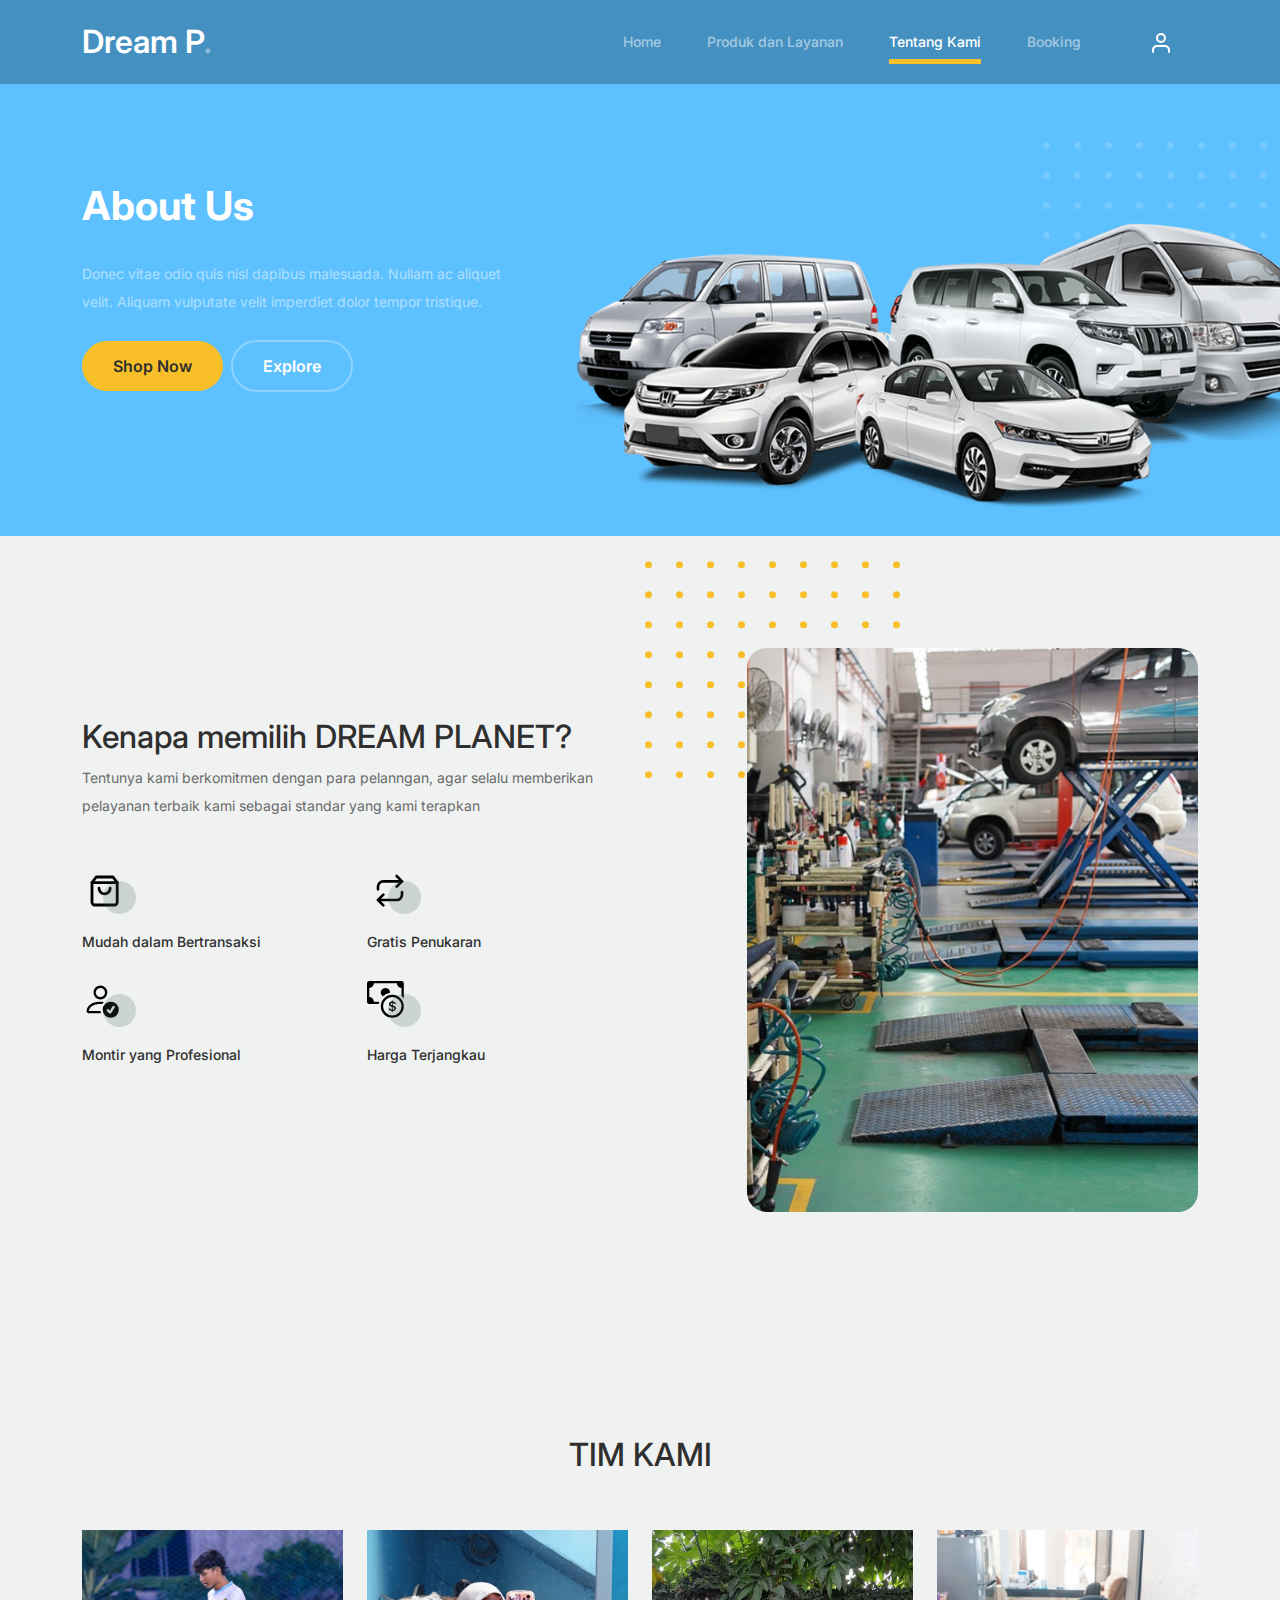
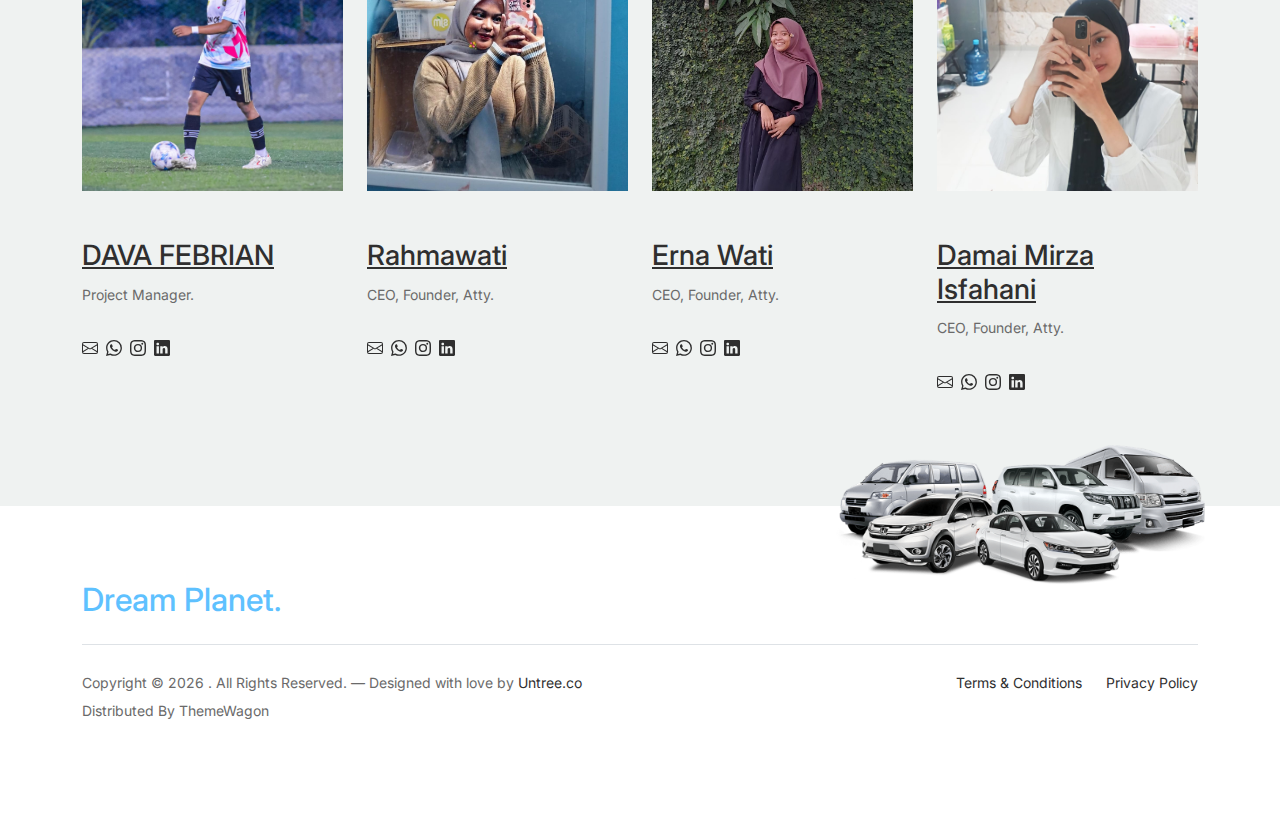
<file: about.html>
<!doctype html>
<html lang="en">

<head>
	<meta charset="utf-8">
	<meta name="viewport" content="width=device-width, initial-scale=1, shrink-to-fit=no">
	<meta name="author" content="Untree.co">
	<link rel="shortcut icon" href="img/Logo1.png">

	<meta name="description" content="" />
	<meta name="keywords" content="bootstrap, bootstrap4" />

	<!-- Bootstrap CSS -->
	<link href="css/bootstrap.min.css" rel="stylesheet">
	<link href="https://cdnjs.cloudflare.com/ajax/libs/font-awesome/6.0.0-beta3/css/all.min.css" rel="stylesheet">
	<link href="css/tiny-slider.css" rel="stylesheet">
	<link href="css/style.css" rel="stylesheet">
	<title> Tentang Kami - Dream Planet</title>
	
</head>

<body>

	<!-- Start Header/Navigation -->
	<nav class="custom-navbar navbar navbar navbar-expand-md navbar-dark bg-dark" arial-label="Furni navigation bar">
		<div class="container">
			<a class="navbar-brand" href="index.html">Dream P<span>.</span></a>

			<button class="navbar-toggler" type="button" data-bs-toggle="collapse" data-bs-target="#navbarsFurni"
				aria-controls="navbarsFurni" aria-expanded="false" aria-label="Toggle navigation">
				<span class="navbar-toggler-icon"></span>
			</button>

			<div class="collapse navbar-collapse" id="navbarsFurni">
				<ul class="custom-navbar-nav navbar-nav ms-auto mb-2 mb-md-0">
					<li><a class="nav-link" href="index.html">Home</a></li>
					<li><a class="nav-link" href="shop.html">Produk dan Layanan</a></li>
					<li class="nav-item active">
						<a class="nav-link" href="about.html">Tentang Kami</a>
					</li>
					<li><a class="nav-link" href="booking.html">Booking</a></li>
				</ul>

				<ul class="custom-navbar-cta navbar-nav mb-2 mb-md-0 ms-5">
					<li>
						<a class="nav-link" href="Backend/login.html"><img src="images/user.svg" /></a>
					</li>
				</ul>
			</div>
		</div>
	</nav>
	<!-- End Header/Navigation -->

	<!-- Start Hero Section -->
	<div class="hero">
		<div class="container">
			<div class="row justify-content-between">
				<div class="col-lg-5">
					<div class="intro-excerpt">
						<h1>About Us</h1>
						<p class="mb-4">Donec vitae odio quis nisl dapibus malesuada. Nullam ac aliquet velit. Aliquam
							vulputate velit imperdiet dolor tempor tristique.</p>
						<p><a href="" class="btn btn-secondary me-2">Shop Now</a><a href="#"
								class="btn btn-white-outline">Explore</a></p>
					</div>
				</div>
				<div class="col-lg-7">
					<div class="hero-img-wrap">
						<img src="images/Mobil.webp" class="img-fluid">
					</div>
				</div>
			</div>
		</div>
	</div>
	<!-- End Hero Section -->



	<!-- Start Why Choose Us Section -->
	<div class="why-choose-section">
		<div class="container">
			<div class="row justify-content-between align-items-center">
				<div class="col-lg-6">
					<h2 class="section-title">Kenapa memilih DREAM PLANET?</h2>
					<p>Tentunya kami berkomitmen dengan para pelanngan, agar selalu memberikan pelayanan terbaik kami
						sebagai standar yang kami terapkan</p>

					<div class="row my-5">
						<div class="col-6 col-md-6">
							<div class="feature">
								<div class="icon">
									<img src="images/bag.svg" alt="Image" class="imf-fluid">
								</div>
								<h3>Mudah dalam Bertransaksi</h3>
							</div>
						</div>

						<div class="col-6 col-md-6">
							<div class="feature">
								<div class="icon">
									<img src="images/return.svg" alt="Image" class="imf-fluid">
								</div>
								<h3>Gratis Penukaran</h3>
							</div>
						</div>

						<div class="col-6 col-md-6">
							<div class="feature">
								<div class="icon">
									<img src="img/person-check.svg" alt="Image" class="imf-fluid">
								</div>
								<h3>Montir yang Profesional</h3>
							</div>
						</div>

						<div class="col-6 col-md-6">
							<div class="feature">
								<div class="icon">
									<img src="img/cash-coin.svg" alt="Image" class="imf-fluid">
								</div>
								<h3>Harga Terjangkau</h3>
							</div>
						</div>

					</div>
				</div>

				<div class="col-lg-5">
					<div class="img-wrap">
						<img src="img/Bengkel2.jpeg" alt="Image" class="img-fluid">
					</div>
				</div>

			</div>
		</div>
	</div>
	<!-- End Why Choose Us Section -->

	<!-- Start Team Section -->
	<div class="untree_co-section">
		<div class="container">

			<div class="row mb-5">
				<div class="col-lg-5 mx-auto text-center">
					<h2 class="section-title">TIM KAMI</h2>
				</div>
			</div>

			<div class="row">

				<!-- Start Column 1 -->
				<div class="col-12 col-md-6 col-lg-3 mb-5 mb-md-0">
					<img src="img/dava1.jpg" class="img-fluid mb-5">
					<h3 clas><a href="#"><span class="">DAVA</span> FEBRIAN</a></h3>
					<span class="d-block position mb-4">Project Manager.</span>
					<div class="row">
						<div class="col-1">
							<a href="mailto:davaf145@gmail.com">
								<svg xmlns="http://www.w3.org/2000/svg" width="16" height="16" fill="currentColor" class="bi bi-envelope" viewBox="0 0 16 16">
									<path d="M0 4a2 2 0 0 1 2-2h12a2 2 0 0 1 2 2v8a2 2 0 0 1-2 2H2a2 2 0 0 1-2-2zm2-1a1 1 0 0 0-1 1v.217l7 4.2 7-4.2V4a1 1 0 0 0-1-1zm13 2.383-4.708 2.825L15 11.105zm-.034 6.876-5.64-3.471L8 9.583l-1.326-.795-5.64 3.47A1 1 0 0 0 2 13h12a1 1 0 0 0 .966-.741M1 11.105l4.708-2.897L1 5.383z"/>
								</svg>
							</a>
						</div>
						<div class="col-1">
							<a href="https://wa.me/+6281281814495">
								<svg xmlns="http://www.w3.org/2000/svg" width="16" height="16" fill="currentColor" class="bi bi-whatsapp" viewBox="0 0 16 16">
									<path d="M13.601 2.326A7.85 7.85 0 0 0 7.994 0C3.627 0 .068 3.558.064 7.926c0 1.399.366 2.76 1.057 3.965L0 16l4.204-1.102a7.9 7.9 0 0 0 3.79.965h.004c4.368 0 7.926-3.558 7.93-7.93A7.9 7.9 0 0 0 13.6 2.326zM7.994 14.521a6.6 6.6 0 0 1-3.356-.92l-.24-.144-2.494.654.666-2.433-.156-.251a6.56 6.56 0 0 1-1.007-3.505c0-3.626 2.957-6.584 6.591-6.584a6.56 6.56 0 0 1 4.66 1.931 6.56 6.56 0 0 1 1.928 4.66c-.004 3.639-2.961 6.592-6.592 6.592m3.615-4.934c-.197-.099-1.17-.578-1.353-.646-.182-.065-.315-.099-.445.099-.133.197-.513.646-.627.775-.114.133-.232.148-.43.05-.197-.1-.836-.308-1.592-.985-.59-.525-.985-1.175-1.103-1.372-.114-.198-.011-.304.088-.403.087-.088.197-.232.296-.346.1-.114.133-.198.198-.33.065-.134.034-.248-.015-.347-.05-.099-.445-1.076-.612-1.47-.16-.389-.323-.335-.445-.34-.114-.007-.247-.007-.38-.007a.73.73 0 0 0-.529.247c-.182.198-.691.677-.691 1.654s.71 1.916.81 2.049c.098.133 1.394 2.132 3.383 2.992.47.205.84.326 1.129.418.475.152.904.129 1.246.08.38-.058 1.171-.48 1.338-.943.164-.464.164-.86.114-.943-.049-.084-.182-.133-.38-.232"/>
								</svg>
							</a>
						</div>
						<div class="col-1">
							<a href="https://www.instagram.com/davafebrian_">
								<svg xmlns="http://www.w3.org/2000/svg" width="16" height="16" fill="currentColor" class="bi bi-instagram" viewBox="0 0 16 16">
									<path d="M8 0C5.829 0 5.556.01 4.703.048 3.85.088 3.269.222 2.76.42a3.9 3.9 0 0 0-1.417.923A3.9 3.9 0 0 0 .42 2.76C.222 3.268.087 3.85.048 4.7.01 5.555 0 5.827 0 8.001c0 2.172.01 2.444.048 3.297.04.852.174 1.433.372 1.942.205.526.478.972.923 1.417.444.445.89.719 1.416.923.51.198 1.09.333 1.942.372C5.555 15.99 5.827 16 8 16s2.444-.01 3.298-.048c.851-.04 1.434-.174 1.943-.372a3.9 3.9 0 0 0 1.416-.923c.445-.445.718-.891.923-1.417.197-.509.332-1.09.372-1.942C15.99 10.445 16 10.173 16 8s-.01-2.445-.048-3.299c-.04-.851-.175-1.433-.372-1.941a3.9 3.9 0 0 0-.923-1.417A3.9 3.9 0 0 0 13.24.42c-.51-.198-1.092-.333-1.943-.372C10.443.01 10.172 0 7.998 0zm-.717 1.442h.718c2.136 0 2.389.007 3.232.046.78.035 1.204.166 1.486.275.373.145.64.319.92.599s.453.546.598.92c.11.281.24.705.275 1.485.039.843.047 1.096.047 3.231s-.008 2.389-.047 3.232c-.035.78-.166 1.203-.275 1.485a2.5 2.5 0 0 1-.599.919c-.28.28-.546.453-.92.598-.28.11-.704.24-1.485.276-.843.038-1.096.047-3.232.047s-2.39-.009-3.233-.047c-.78-.036-1.203-.166-1.485-.276a2.5 2.5 0 0 1-.92-.598 2.5 2.5 0 0 1-.6-.92c-.109-.281-.24-.705-.275-1.485-.038-.843-.046-1.096-.046-3.233s.008-2.388.046-3.231c.036-.78.166-1.204.276-1.486.145-.373.319-.64.599-.92s.546-.453.92-.598c.282-.11.705-.24 1.485-.276.738-.034 1.024-.044 2.515-.045zm4.988 1.328a.96.96 0 1 0 0 1.92.96.96 0 0 0 0-1.92m-4.27 1.122a4.109 4.109 0 1 0 0 8.217 4.109 4.109 0 0 0 0-8.217m0 1.441a2.667 2.667 0 1 1 0 5.334 2.667 2.667 0 0 1 0-5.334"/>
								</svg>
							</a>
						</div>
						<div class="col-1">
							<a href="https://www.linkedin.com/in/dava-febrian-40559b293">
								<svg xmlns="http://www.w3.org/2000/svg" width="16" height="16" fill="currentColor" class="bi bi-linkedin" viewBox="0 0 16 16">
									<path d="M0 1.146C0 .513.526 0 1.175 0h13.65C15.474 0 16 .513 16 1.146v13.708c0 .633-.526 1.146-1.175 1.146H1.175C.526 16 0 15.487 0 14.854zm4.943 12.248V6.169H2.542v7.225zm-1.2-8.212c.837 0 1.358-.554 1.358-1.248-.015-.709-.52-1.248-1.342-1.248S2.4 3.226 2.4 3.934c0 .694.521 1.248 1.327 1.248zm4.908 8.212V9.359c0-.216.016-.432.08-.586.173-.431.568-.878 1.232-.878.869 0 1.216.662 1.216 1.634v3.865h2.401V9.25c0-2.22-1.184-3.252-2.764-3.252-1.274 0-1.845.7-2.165 1.193v.025h-.016l.016-.025V6.169h-2.4c.03.678 0 7.225 0 7.225z"/>
								</svg>
							</a>
						</div>
					</div>
					
				</div>
				<!-- End Column 1 -->

				<!-- Start Column 2 -->
				<div class="col-12 col-md-6 col-lg-3 mb-5 mb-md-0">
					<img src="img/Rahma1.jpg" class="img-fluid mb-5">

					<h3 clas><a href=""><span class="">Rahmawati</span></a></h3>
					<span class="d-block position mb-4">CEO, Founder, Atty.</span>
					<div class="row">
						<div class="col-1">
							<a href="mailto:Rahmawati16000@gmail.com">
								<svg xmlns="http://www.w3.org/2000/svg" width="16" height="16" fill="currentColor" class="bi bi-envelope" viewBox="0 0 16 16">
									<path d="M0 4a2 2 0 0 1 2-2h12a2 2 0 0 1 2 2v8a2 2 0 0 1-2 2H2a2 2 0 0 1-2-2zm2-1a1 1 0 0 0-1 1v.217l7 4.2 7-4.2V4a1 1 0 0 0-1-1zm13 2.383-4.708 2.825L15 11.105zm-.034 6.876-5.64-3.471L8 9.583l-1.326-.795-5.64 3.47A1 1 0 0 0 2 13h12a1 1 0 0 0 .966-.741M1 11.105l4.708-2.897L1 5.383z"/>
								</svg>
							</a>
						</div>
						<div class="col-1">
							<a href="https://wa.me/+6285819011695">
								<svg xmlns="http://www.w3.org/2000/svg" width="16" height="16" fill="currentColor" class="bi bi-whatsapp" viewBox="0 0 16 16">
									<path d="M13.601 2.326A7.85 7.85 0 0 0 7.994 0C3.627 0 .068 3.558.064 7.926c0 1.399.366 2.76 1.057 3.965L0 16l4.204-1.102a7.9 7.9 0 0 0 3.79.965h.004c4.368 0 7.926-3.558 7.93-7.93A7.9 7.9 0 0 0 13.6 2.326zM7.994 14.521a6.6 6.6 0 0 1-3.356-.92l-.24-.144-2.494.654.666-2.433-.156-.251a6.56 6.56 0 0 1-1.007-3.505c0-3.626 2.957-6.584 6.591-6.584a6.56 6.56 0 0 1 4.66 1.931 6.56 6.56 0 0 1 1.928 4.66c-.004 3.639-2.961 6.592-6.592 6.592m3.615-4.934c-.197-.099-1.17-.578-1.353-.646-.182-.065-.315-.099-.445.099-.133.197-.513.646-.627.775-.114.133-.232.148-.43.05-.197-.1-.836-.308-1.592-.985-.59-.525-.985-1.175-1.103-1.372-.114-.198-.011-.304.088-.403.087-.088.197-.232.296-.346.1-.114.133-.198.198-.33.065-.134.034-.248-.015-.347-.05-.099-.445-1.076-.612-1.47-.16-.389-.323-.335-.445-.34-.114-.007-.247-.007-.38-.007a.73.73 0 0 0-.529.247c-.182.198-.691.677-.691 1.654s.71 1.916.81 2.049c.098.133 1.394 2.132 3.383 2.992.47.205.84.326 1.129.418.475.152.904.129 1.246.08.38-.058 1.171-.48 1.338-.943.164-.464.164-.86.114-.943-.049-.084-.182-.133-.38-.232"/>
								</svg>
							</a>
						</div>
						<div class="col-1">
							<a href="https://www.instagram.com/rahmachomot_?">
								<svg xmlns="http://www.w3.org/2000/svg" width="16" height="16" fill="currentColor" class="bi bi-instagram" viewBox="0 0 16 16">
									<path d="M8 0C5.829 0 5.556.01 4.703.048 3.85.088 3.269.222 2.76.42a3.9 3.9 0 0 0-1.417.923A3.9 3.9 0 0 0 .42 2.76C.222 3.268.087 3.85.048 4.7.01 5.555 0 5.827 0 8.001c0 2.172.01 2.444.048 3.297.04.852.174 1.433.372 1.942.205.526.478.972.923 1.417.444.445.89.719 1.416.923.51.198 1.09.333 1.942.372C5.555 15.99 5.827 16 8 16s2.444-.01 3.298-.048c.851-.04 1.434-.174 1.943-.372a3.9 3.9 0 0 0 1.416-.923c.445-.445.718-.891.923-1.417.197-.509.332-1.09.372-1.942C15.99 10.445 16 10.173 16 8s-.01-2.445-.048-3.299c-.04-.851-.175-1.433-.372-1.941a3.9 3.9 0 0 0-.923-1.417A3.9 3.9 0 0 0 13.24.42c-.51-.198-1.092-.333-1.943-.372C10.443.01 10.172 0 7.998 0zm-.717 1.442h.718c2.136 0 2.389.007 3.232.046.78.035 1.204.166 1.486.275.373.145.64.319.92.599s.453.546.598.92c.11.281.24.705.275 1.485.039.843.047 1.096.047 3.231s-.008 2.389-.047 3.232c-.035.78-.166 1.203-.275 1.485a2.5 2.5 0 0 1-.599.919c-.28.28-.546.453-.92.598-.28.11-.704.24-1.485.276-.843.038-1.096.047-3.232.047s-2.39-.009-3.233-.047c-.78-.036-1.203-.166-1.485-.276a2.5 2.5 0 0 1-.92-.598 2.5 2.5 0 0 1-.6-.92c-.109-.281-.24-.705-.275-1.485-.038-.843-.046-1.096-.046-3.233s.008-2.388.046-3.231c.036-.78.166-1.204.276-1.486.145-.373.319-.64.599-.92s.546-.453.92-.598c.282-.11.705-.24 1.485-.276.738-.034 1.024-.044 2.515-.045zm4.988 1.328a.96.96 0 1 0 0 1.92.96.96 0 0 0 0-1.92m-4.27 1.122a4.109 4.109 0 1 0 0 8.217 4.109 4.109 0 0 0 0-8.217m0 1.441a2.667 2.667 0 1 1 0 5.334 2.667 2.667 0 0 1 0-5.334"/>
								</svg>
							</a>
						</div>
						<div class="col-1">
							<a href="https://www.linkedin.com/in/rahma-wati-56b860294?trk=contact-info">
								<svg xmlns="http://www.w3.org/2000/svg" width="16" height="16" fill="currentColor" class="bi bi-linkedin" viewBox="0 0 16 16">
									<path d="M0 1.146C0 .513.526 0 1.175 0h13.65C15.474 0 16 .513 16 1.146v13.708c0 .633-.526 1.146-1.175 1.146H1.175C.526 16 0 15.487 0 14.854zm4.943 12.248V6.169H2.542v7.225zm-1.2-8.212c.837 0 1.358-.554 1.358-1.248-.015-.709-.52-1.248-1.342-1.248S2.4 3.226 2.4 3.934c0 .694.521 1.248 1.327 1.248zm4.908 8.212V9.359c0-.216.016-.432.08-.586.173-.431.568-.878 1.232-.878.869 0 1.216.662 1.216 1.634v3.865h2.401V9.25c0-2.22-1.184-3.252-2.764-3.252-1.274 0-1.845.7-2.165 1.193v.025h-.016l.016-.025V6.169h-2.4c.03.678 0 7.225 0 7.225z"/>
								</svg>
							</a>
						</div>
					</div>

				</div>
				<!-- End Column 2 -->

				<!-- Start Column 3 -->
				<div class="col-12 col-md-6 col-lg-3 mb-5 mb-md-0">
					<img src="img/erna1.jpg" class="img-fluid mb-5">
					<h3 clas><a href="#"><span class="">Erna</span> Wati</a></h3>
					<span class="d-block position mb-4">CEO, Founder, Atty.</span>
					<div class="row">
						<div class="col-1">
							<a href="mailto:ernaawatty230506@gmail.com">
								<svg xmlns="http://www.w3.org/2000/svg" width="16" height="16" fill="currentColor" class="bi bi-envelope" viewBox="0 0 16 16">
									<path d="M0 4a2 2 0 0 1 2-2h12a2 2 0 0 1 2 2v8a2 2 0 0 1-2 2H2a2 2 0 0 1-2-2zm2-1a1 1 0 0 0-1 1v.217l7 4.2 7-4.2V4a1 1 0 0 0-1-1zm13 2.383-4.708 2.825L15 11.105zm-.034 6.876-5.64-3.471L8 9.583l-1.326-.795-5.64 3.47A1 1 0 0 0 2 13h12a1 1 0 0 0 .966-.741M1 11.105l4.708-2.897L1 5.383z"/>
								</svg>
							</a>
						</div>
						<div class="col-1">
							<a href="https://wa.me/+6289516745907">
								<svg xmlns="http://www.w3.org/2000/svg" width="16" height="16" fill="currentColor" class="bi bi-whatsapp" viewBox="0 0 16 16">
									<path d="M13.601 2.326A7.85 7.85 0 0 0 7.994 0C3.627 0 .068 3.558.064 7.926c0 1.399.366 2.76 1.057 3.965L0 16l4.204-1.102a7.9 7.9 0 0 0 3.79.965h.004c4.368 0 7.926-3.558 7.93-7.93A7.9 7.9 0 0 0 13.6 2.326zM7.994 14.521a6.6 6.6 0 0 1-3.356-.92l-.24-.144-2.494.654.666-2.433-.156-.251a6.56 6.56 0 0 1-1.007-3.505c0-3.626 2.957-6.584 6.591-6.584a6.56 6.56 0 0 1 4.66 1.931 6.56 6.56 0 0 1 1.928 4.66c-.004 3.639-2.961 6.592-6.592 6.592m3.615-4.934c-.197-.099-1.17-.578-1.353-.646-.182-.065-.315-.099-.445.099-.133.197-.513.646-.627.775-.114.133-.232.148-.43.05-.197-.1-.836-.308-1.592-.985-.59-.525-.985-1.175-1.103-1.372-.114-.198-.011-.304.088-.403.087-.088.197-.232.296-.346.1-.114.133-.198.198-.33.065-.134.034-.248-.015-.347-.05-.099-.445-1.076-.612-1.47-.16-.389-.323-.335-.445-.34-.114-.007-.247-.007-.38-.007a.73.73 0 0 0-.529.247c-.182.198-.691.677-.691 1.654s.71 1.916.81 2.049c.098.133 1.394 2.132 3.383 2.992.47.205.84.326 1.129.418.475.152.904.129 1.246.08.38-.058 1.171-.48 1.338-.943.164-.464.164-.86.114-.943-.049-.084-.182-.133-.38-.232"/>
								</svg>
							</a>
						</div>
						<div class="col-1">
							<a href="https://www.instagram.com/ernaaaw23?igsh=ZXVrdTZ4bW5zdXph">
								<svg xmlns="http://www.w3.org/2000/svg" width="16" height="16" fill="currentColor" class="bi bi-instagram" viewBox="0 0 16 16">
									<path d="M8 0C5.829 0 5.556.01 4.703.048 3.85.088 3.269.222 2.76.42a3.9 3.9 0 0 0-1.417.923A3.9 3.9 0 0 0 .42 2.76C.222 3.268.087 3.85.048 4.7.01 5.555 0 5.827 0 8.001c0 2.172.01 2.444.048 3.297.04.852.174 1.433.372 1.942.205.526.478.972.923 1.417.444.445.89.719 1.416.923.51.198 1.09.333 1.942.372C5.555 15.99 5.827 16 8 16s2.444-.01 3.298-.048c.851-.04 1.434-.174 1.943-.372a3.9 3.9 0 0 0 1.416-.923c.445-.445.718-.891.923-1.417.197-.509.332-1.09.372-1.942C15.99 10.445 16 10.173 16 8s-.01-2.445-.048-3.299c-.04-.851-.175-1.433-.372-1.941a3.9 3.9 0 0 0-.923-1.417A3.9 3.9 0 0 0 13.24.42c-.51-.198-1.092-.333-1.943-.372C10.443.01 10.172 0 7.998 0zm-.717 1.442h.718c2.136 0 2.389.007 3.232.046.78.035 1.204.166 1.486.275.373.145.64.319.92.599s.453.546.598.92c.11.281.24.705.275 1.485.039.843.047 1.096.047 3.231s-.008 2.389-.047 3.232c-.035.78-.166 1.203-.275 1.485a2.5 2.5 0 0 1-.599.919c-.28.28-.546.453-.92.598-.28.11-.704.24-1.485.276-.843.038-1.096.047-3.232.047s-2.39-.009-3.233-.047c-.78-.036-1.203-.166-1.485-.276a2.5 2.5 0 0 1-.92-.598 2.5 2.5 0 0 1-.6-.92c-.109-.281-.24-.705-.275-1.485-.038-.843-.046-1.096-.046-3.233s.008-2.388.046-3.231c.036-.78.166-1.204.276-1.486.145-.373.319-.64.599-.92s.546-.453.92-.598c.282-.11.705-.24 1.485-.276.738-.034 1.024-.044 2.515-.045zm4.988 1.328a.96.96 0 1 0 0 1.92.96.96 0 0 0 0-1.92m-4.27 1.122a4.109 4.109 0 1 0 0 8.217 4.109 4.109 0 0 0 0-8.217m0 1.441a2.667 2.667 0 1 1 0 5.334 2.667 2.667 0 0 1 0-5.334"/>
								</svg>
							</a>
						</div>
						<div class="col-1">
							<a href="https://www.linkedin.com/in/erna-watty-428287294">
								<svg xmlns="http://www.w3.org/2000/svg" width="16" height="16" fill="currentColor" class="bi bi-linkedin" viewBox="0 0 16 16">
									<path d="M0 1.146C0 .513.526 0 1.175 0h13.65C15.474 0 16 .513 16 1.146v13.708c0 .633-.526 1.146-1.175 1.146H1.175C.526 16 0 15.487 0 14.854zm4.943 12.248V6.169H2.542v7.225zm-1.2-8.212c.837 0 1.358-.554 1.358-1.248-.015-.709-.52-1.248-1.342-1.248S2.4 3.226 2.4 3.934c0 .694.521 1.248 1.327 1.248zm4.908 8.212V9.359c0-.216.016-.432.08-.586.173-.431.568-.878 1.232-.878.869 0 1.216.662 1.216 1.634v3.865h2.401V9.25c0-2.22-1.184-3.252-2.764-3.252-1.274 0-1.845.7-2.165 1.193v.025h-.016l.016-.025V6.169h-2.4c.03.678 0 7.225 0 7.225z"/>
								</svg>
							</a>
						</div>
					</div>
				</div>
				<!-- End Column 3 -->

				<!-- Start Column 4 -->
				<div class="col-12 col-md-6 col-lg-3 mb-5 mb-md-0">
					<img src="img/damai1.jpg" class="img-fluid mb-5">

					<h3 clas><a href="#"><span class="">Damai</span> Mirza Isfahani</a></h3>
					<span class="d-block position mb-4">CEO, Founder, Atty.</span>
					<div class="row">
						<div class="col-1">
							<a href="mailto:damaimirza1805@gmail.com">
								<svg xmlns="http://www.w3.org/2000/svg" width="16" height="16" fill="currentColor" class="bi bi-envelope" viewBox="0 0 16 16">
									<path d="M0 4a2 2 0 0 1 2-2h12a2 2 0 0 1 2 2v8a2 2 0 0 1-2 2H2a2 2 0 0 1-2-2zm2-1a1 1 0 0 0-1 1v.217l7 4.2 7-4.2V4a1 1 0 0 0-1-1zm13 2.383-4.708 2.825L15 11.105zm-.034 6.876-5.64-3.471L8 9.583l-1.326-.795-5.64 3.47A1 1 0 0 0 2 13h12a1 1 0 0 0 .966-.741M1 11.105l4.708-2.897L1 5.383z"/>
								</svg>
							</a>
						</div>
						<div class="col-1">
							<a href="https://wa.me/+6281809082224">
								<svg xmlns="http://www.w3.org/2000/svg" width="16" height="16" fill="currentColor" class="bi bi-whatsapp" viewBox="0 0 16 16">
									<path d="M13.601 2.326A7.85 7.85 0 0 0 7.994 0C3.627 0 .068 3.558.064 7.926c0 1.399.366 2.76 1.057 3.965L0 16l4.204-1.102a7.9 7.9 0 0 0 3.79.965h.004c4.368 0 7.926-3.558 7.93-7.93A7.9 7.9 0 0 0 13.6 2.326zM7.994 14.521a6.6 6.6 0 0 1-3.356-.92l-.24-.144-2.494.654.666-2.433-.156-.251a6.56 6.56 0 0 1-1.007-3.505c0-3.626 2.957-6.584 6.591-6.584a6.56 6.56 0 0 1 4.66 1.931 6.56 6.56 0 0 1 1.928 4.66c-.004 3.639-2.961 6.592-6.592 6.592m3.615-4.934c-.197-.099-1.17-.578-1.353-.646-.182-.065-.315-.099-.445.099-.133.197-.513.646-.627.775-.114.133-.232.148-.43.05-.197-.1-.836-.308-1.592-.985-.59-.525-.985-1.175-1.103-1.372-.114-.198-.011-.304.088-.403.087-.088.197-.232.296-.346.1-.114.133-.198.198-.33.065-.134.034-.248-.015-.347-.05-.099-.445-1.076-.612-1.47-.16-.389-.323-.335-.445-.34-.114-.007-.247-.007-.38-.007a.73.73 0 0 0-.529.247c-.182.198-.691.677-.691 1.654s.71 1.916.81 2.049c.098.133 1.394 2.132 3.383 2.992.47.205.84.326 1.129.418.475.152.904.129 1.246.08.38-.058 1.171-.48 1.338-.943.164-.464.164-.86.114-.943-.049-.084-.182-.133-.38-.232"/>
								</svg>
							</a>
						</div>
						<div class="col-1">
							<a href="https://www.instagram.com/zaisfaa18?igsh=MTFzY2p2c3duYmRteQ">
								<svg xmlns="http://www.w3.org/2000/svg" width="16" height="16" fill="currentColor" class="bi bi-instagram" viewBox="0 0 16 16">
									<path d="M8 0C5.829 0 5.556.01 4.703.048 3.85.088 3.269.222 2.76.42a3.9 3.9 0 0 0-1.417.923A3.9 3.9 0 0 0 .42 2.76C.222 3.268.087 3.85.048 4.7.01 5.555 0 5.827 0 8.001c0 2.172.01 2.444.048 3.297.04.852.174 1.433.372 1.942.205.526.478.972.923 1.417.444.445.89.719 1.416.923.51.198 1.09.333 1.942.372C5.555 15.99 5.827 16 8 16s2.444-.01 3.298-.048c.851-.04 1.434-.174 1.943-.372a3.9 3.9 0 0 0 1.416-.923c.445-.445.718-.891.923-1.417.197-.509.332-1.09.372-1.942C15.99 10.445 16 10.173 16 8s-.01-2.445-.048-3.299c-.04-.851-.175-1.433-.372-1.941a3.9 3.9 0 0 0-.923-1.417A3.9 3.9 0 0 0 13.24.42c-.51-.198-1.092-.333-1.943-.372C10.443.01 10.172 0 7.998 0zm-.717 1.442h.718c2.136 0 2.389.007 3.232.046.78.035 1.204.166 1.486.275.373.145.64.319.92.599s.453.546.598.92c.11.281.24.705.275 1.485.039.843.047 1.096.047 3.231s-.008 2.389-.047 3.232c-.035.78-.166 1.203-.275 1.485a2.5 2.5 0 0 1-.599.919c-.28.28-.546.453-.92.598-.28.11-.704.24-1.485.276-.843.038-1.096.047-3.232.047s-2.39-.009-3.233-.047c-.78-.036-1.203-.166-1.485-.276a2.5 2.5 0 0 1-.92-.598 2.5 2.5 0 0 1-.6-.92c-.109-.281-.24-.705-.275-1.485-.038-.843-.046-1.096-.046-3.233s.008-2.388.046-3.231c.036-.78.166-1.204.276-1.486.145-.373.319-.64.599-.92s.546-.453.92-.598c.282-.11.705-.24 1.485-.276.738-.034 1.024-.044 2.515-.045zm4.988 1.328a.96.96 0 1 0 0 1.92.96.96 0 0 0 0-1.92m-4.27 1.122a4.109 4.109 0 1 0 0 8.217 4.109 4.109 0 0 0 0-8.217m0 1.441a2.667 2.667 0 1 1 0 5.334 2.667 2.667 0 0 1 0-5.334"/>
								</svg>
							</a>
						</div>
						<div class="col-1">
							<a href="https://www.linkedin.com/in/damai-mirza-328530293">
								<svg xmlns="http://www.w3.org/2000/svg" width="16" height="16" fill="currentColor" class="bi bi-linkedin" viewBox="0 0 16 16">
									<path d="M0 1.146C0 .513.526 0 1.175 0h13.65C15.474 0 16 .513 16 1.146v13.708c0 .633-.526 1.146-1.175 1.146H1.175C.526 16 0 15.487 0 14.854zm4.943 12.248V6.169H2.542v7.225zm-1.2-8.212c.837 0 1.358-.554 1.358-1.248-.015-.709-.52-1.248-1.342-1.248S2.4 3.226 2.4 3.934c0 .694.521 1.248 1.327 1.248zm4.908 8.212V9.359c0-.216.016-.432.08-.586.173-.431.568-.878 1.232-.878.869 0 1.216.662 1.216 1.634v3.865h2.401V9.25c0-2.22-1.184-3.252-2.764-3.252-1.274 0-1.845.7-2.165 1.193v.025h-.016l.016-.025V6.169h-2.4c.03.678 0 7.225 0 7.225z"/>
								</svg>
							</a>
						</div>
					</div>

				</div>
				<!-- End Column 4 -->



			</div>
		</div>
	</div>
	<!-- End Team Section -->


	<!-- Start Footer Section -->
	<footer class="footer-section">
		<div class="container relative">
			<div class="sofa-img">
				<img src="img/Mobil.webp" alt="Image" class="img-fluid" />
			</div>

			<div>
				<div class="mb-4 footer-logo-wrap">
					<a href="#" class="footer-logo">Dream Planet<span>.</span></a>
				</div>
			</div>

			<div class="border-top copyright">
				<div class="row pt-4">
					<div class="col-lg-6">
						<p class="mb-2 text-center text-lg-start">
							Copyright &copy;
							<script>
								document.write(new Date().getFullYear());
							</script>
							. All Rights Reserved. &mdash; Designed with love by
							<a href="https://untree.co">Untree.co</a> Distributed By
							<a hreff="https://themewagon.com">ThemeWagon</a>
							<!-- License information: https://untree.co/license/ -->
						</p>
					</div>

					<div class="col-lg-6 text-center text-lg-end">
						<ul class="list-unstyled d-inline-flex ms-auto">
							<li class="me-4"><a href="#">Terms &amp; Conditions</a></li>
							<li><a href="#">Privacy Policy</a></li>
						</ul>
					</div>
				</div>
			</div>
		</div>
	</footer>
	<!-- End Footer Section -->


	<script src="js/bootstrap.bundle.min.js"></script>
	<script src="js/tiny-slider.js"></script>
	<script src="js/custom.js"></script>
</body>

</html>
</file>
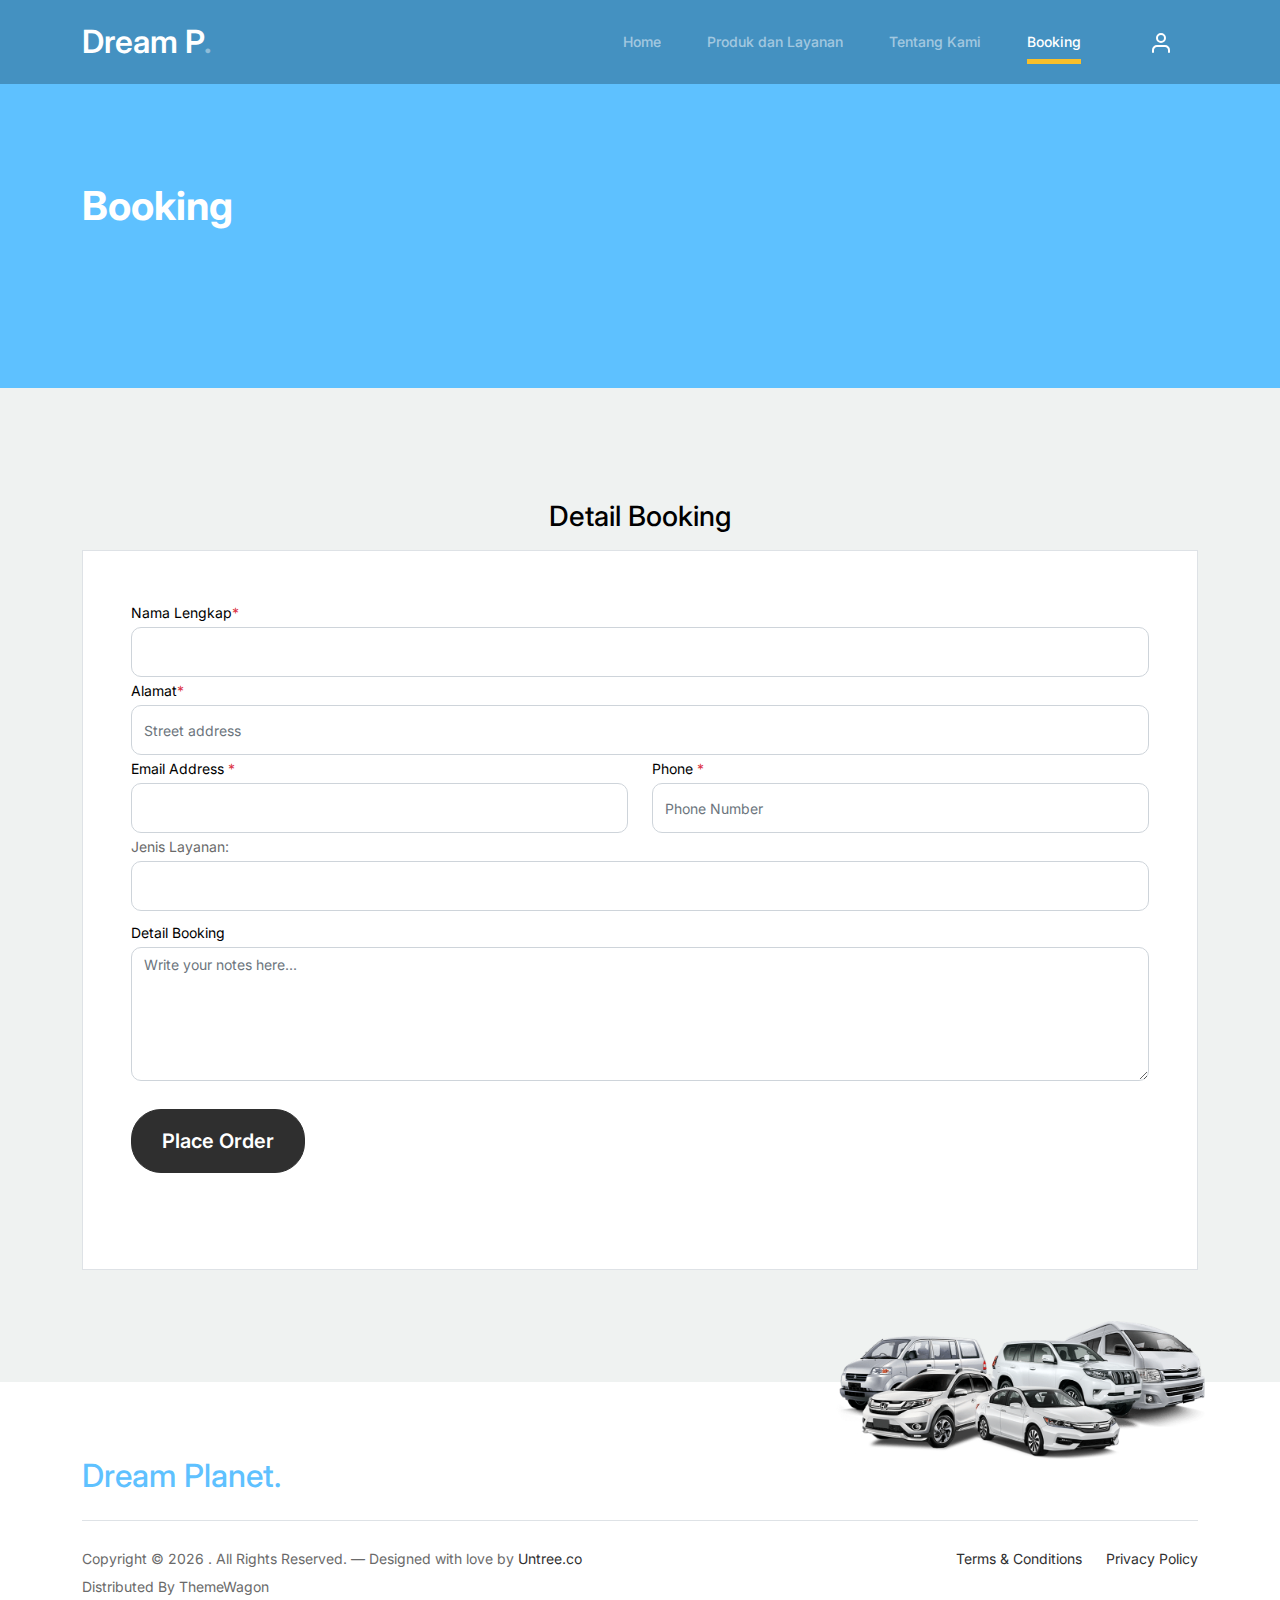
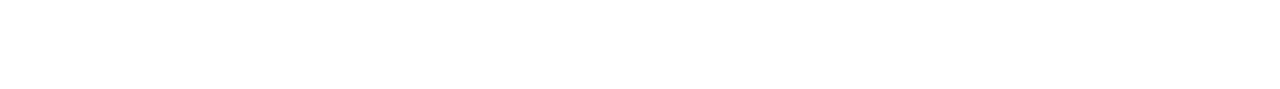
<file: booking.html>
<!-- /*
* Bootstrap 5
* Template Name: Furni
* Template Author: Untree.co
* Template URI: https://untree.co/
* License: https://creativecommons.org/licenses/by/3.0/
*/ -->
<!doctype html>
<html lang="en">

<head>
	<meta charset="utf-8">
	<meta name="viewport" content="width=device-width, initial-scale=1, shrink-to-fit=no">
	<meta name="author" content="Untree.co">
	<link rel="shortcut icon" href="img/Logo1.png">

	<meta name="description" content="" />
	<meta name="keywords" content="bootstrap, bootstrap4" />

	<!-- Bootstrap CSS -->
	<link href="css/bootstrap.min.css" rel="stylesheet">
	<link href="https://cdnjs.cloudflare.com/ajax/libs/font-awesome/6.0.0-beta3/css/all.min.css" rel="stylesheet">
	<link href="css/tiny-slider.css" rel="stylesheet">
	<link href="css/style.css" rel="stylesheet">
	<title>Booking (Reservasi) - Dream Planet</title>
</head>

<body>

	<!-- Start Header/Navigation -->
	<nav class="custom-navbar navbar navbar navbar-expand-md navbar-dark bg-dark" arial-label="Furni navigation bar">
		<div class="container">
			<a class="navbar-brand" href="index.html">Dream P<span>.</span></a>

			<button class="navbar-toggler" type="button" data-bs-toggle="collapse" data-bs-target="#navbarsFurni"
				aria-controls="navbarsFurni" aria-expanded="false" aria-label="Toggle navigation">
				<span class="navbar-toggler-icon"></span>
			</button>

			<div class="collapse navbar-collapse" id="navbarsFurni">
				<ul class="custom-navbar-nav navbar-nav ms-auto mb-2 mb-md-0">
					<li><a class="nav-link" href="index.html">Home</a></li>
					<li><a class="nav-link" href="shop.html">Produk dan Layanan</a></li>
					<li><a class="nav-link" href="about.html">Tentang Kami</a></li>
					<li class="nav-item active">
						<a class="nav-link" href="booking.html">Booking</a>
					</li>
				</ul>

				<ul class="custom-navbar-cta navbar-nav mb-2 mb-md-0 ms-5">
					<li>
						<a class="nav-link" href="Backend/login.html"><img src="images/user.svg" /></a>
					</li>
				</ul>
			</div>
		</div>
	</nav>
	<!-- End Header/Navigation -->

	<!-- Start Hero Section -->
	<div class="hero">
		<div class="container">
			<div class="row justify-content-between">
				<div class="col-lg-5">
					<div class="intro-excerpt">
						<h1>Booking</h1>
					</div>
				</div>
				<div class="col-lg-7">

				</div>
			</div>
		</div>
	</div>
	<!-- End Hero Section -->
	<div class="untree_co-section">
		<div class="container">
			<div class="row">
				<div class="col-md-12 mb-5 mb-md-0">
					<h2 class="h3 mb-3 text-black text-center">Detail Booking</h2>
					<form>
						<div class="p-3 p-lg-5 border bg-white">
							<div class="form-group row">
								<div class="col-md-12">
									<label for="nama" class="text-black">Nama Lengkap<span
											class="text-danger">*</span></label>
									<input type="text" class="form-control" id="nama" name="nama" required>
								</div>
							</div>

							<div class="form-group row">
								<div class="col-md-12">
									<label for="alamat" class="text-black">Alamat<span
											class="text-danger">*</span></label>
									<input type="text" class="form-control" id="alamat" name="alamat"
										placeholder="Street address" required>
								</div>
							</div>

							<div class="form-group row">
								<div class="col-md-6">
									<label for="c_email_address" class="text-black">Email Address <span
											class="text-danger">*</span></label>
									<input type="text" class="form-control" id="c_email_address" name="c_email_address" required>
								</div>
								<div class="col-md-6">
									<label for="c_phone" class="text-black">Phone <span
											class="text-danger">*</span></label>
									<input type="text" class="form-control" id="c_phone" name="c_phone"
										placeholder="Phone Number" required>
								</div>
							</div>

							<div class="form-group row mb-2">
								<div class="col-md-12">
									<div class="form-group">
										<label for="jenisLayanan">Jenis Layanan:</label>
										<select class="form-control" id="jenisLayanan" name="jenisLayanan"
											aria-placeholder="Pilih Jenis Layanan">
											<option value=""></option>
											<option value="serviceBesar">Service Besar</option>
											<option value="serviceKecil">Service Kecil</option>
											<option value="bodyRepair">Body Repair</option>
										</select>
									</div>
								</div>
							</div>

							<div class="form-group">
								<label for="c_order_notes" class="text-black">Detail Booking</label>
								<textarea name="c_order_notes" id="c_order_notes" cols="30" rows="5"
									class="form-control" placeholder="Write your notes here..." required></textarea>
							</div>
							
							<br>
							<div class="form-group row mb-5">
								<div class="form-group">
									<button type="submit" class="btn btn-black btn-lg py-3 btn-block"
										onclick="window.location='thankyou.html'">Place Order</button>
								</div>
							</div>

						</div>
					</form>
				</div>
			</div>
			<!-- </form> -->
		</div>
	</div>


	<!-- Start Footer Section -->
	<footer class="footer-section">
		<div class="container relative">
			<div class="sofa-img">
				<img src="img/Mobil.webp" alt="Image" class="img-fluid" />
			</div>

			<div>
				<div class="mb-4 footer-logo-wrap">
					<a href="#" class="footer-logo">Dream Planet<span>.</span></a>
				</div>
			</div>

			<div class="border-top copyright">
				<div class="row pt-4">
					<div class="col-lg-6">
						<p class="mb-2 text-center text-lg-start">
							Copyright &copy;
							<script>
								document.write(new Date().getFullYear());
							</script>
							. All Rights Reserved. &mdash; Designed with love by
							<a href="https://untree.co">Untree.co</a> Distributed By
							<a hreff="https://themewagon.com">ThemeWagon</a>
							<!-- License information: https://untree.co/license/ -->
						</p>
					</div>

					<div class="col-lg-6 text-center text-lg-end">
						<ul class="list-unstyled d-inline-flex ms-auto">
							<li class="me-4"><a href="#">Terms &amp; Conditions</a></li>
							<li><a href="#">Privacy Policy</a></li>
						</ul>
					</div>
				</div>
			</div>
		</div>
	</footer>
	<!-- End Footer Section -->

	<script src="js/bootstrap.bundle.min.js"></script>
	<script src="js/tiny-slider.js"></script>
	<script src="js/custom.js"></script>
</body>

</html>
</file>
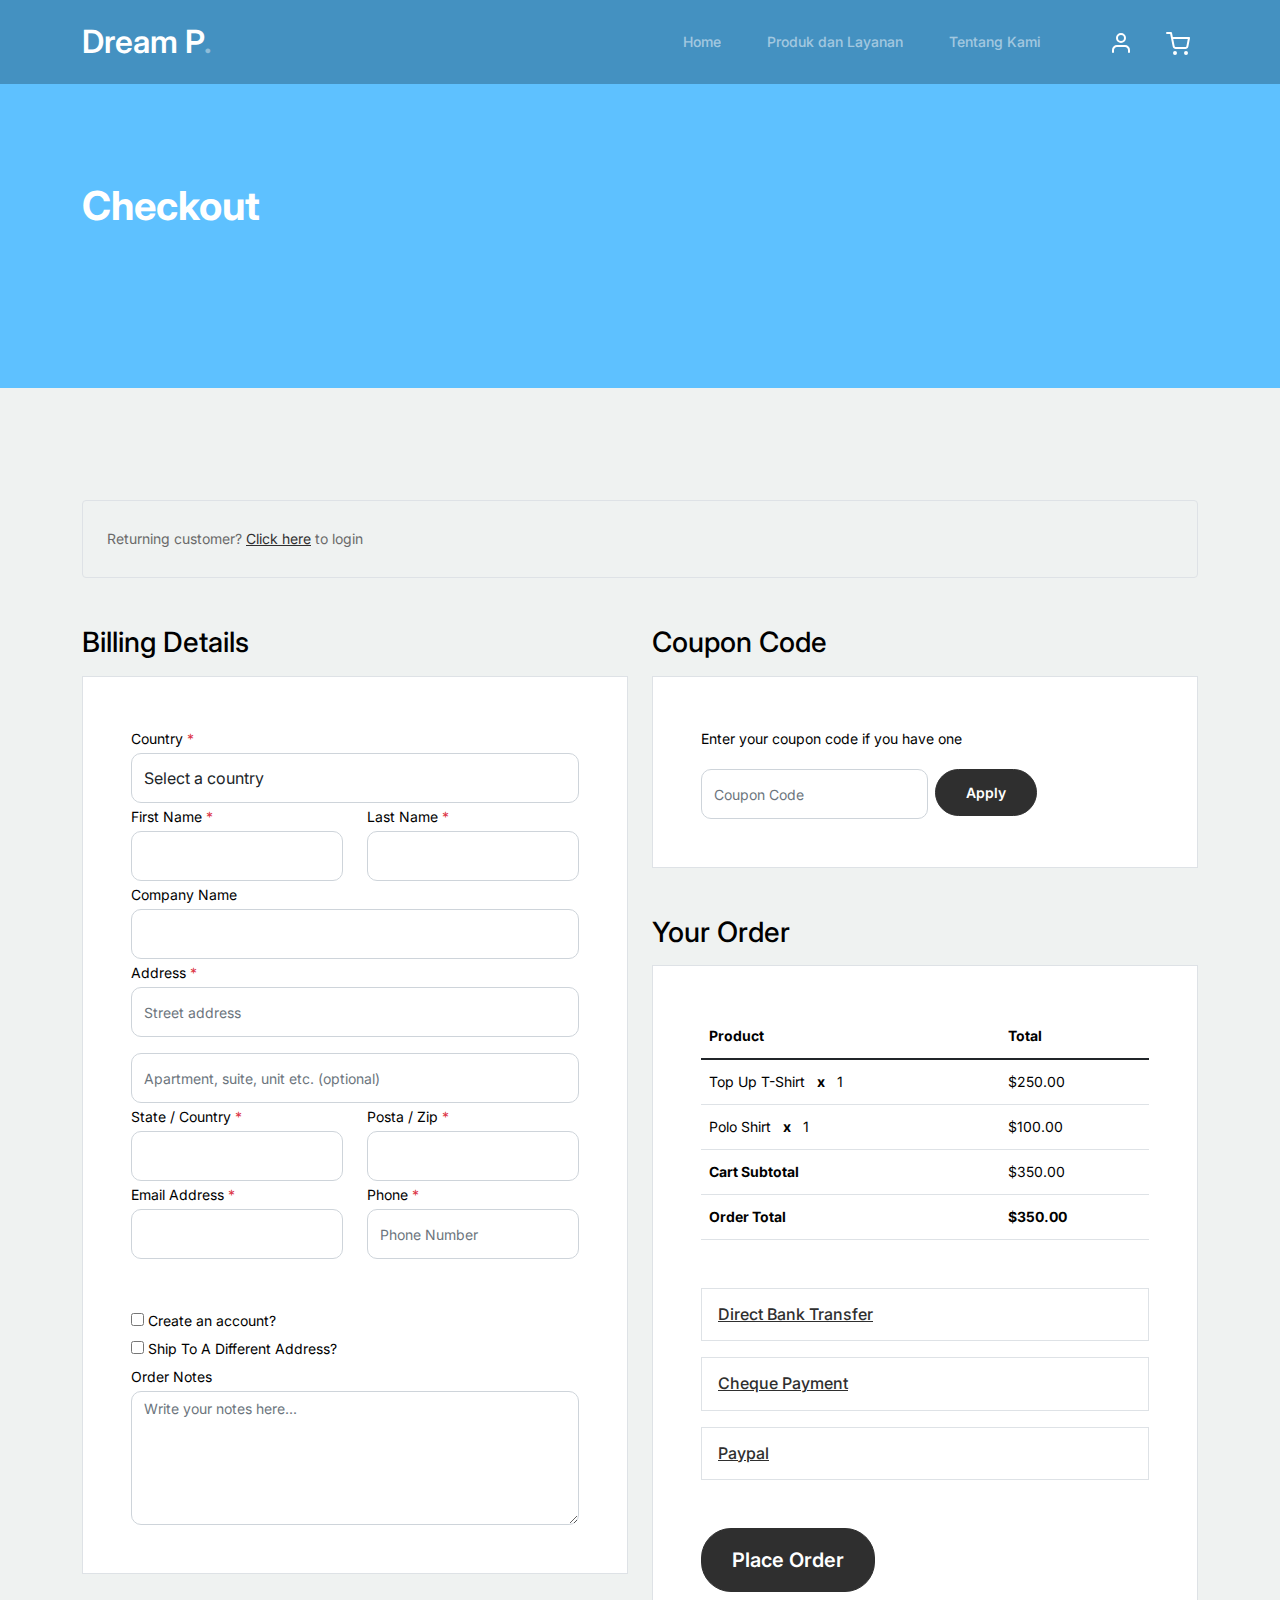
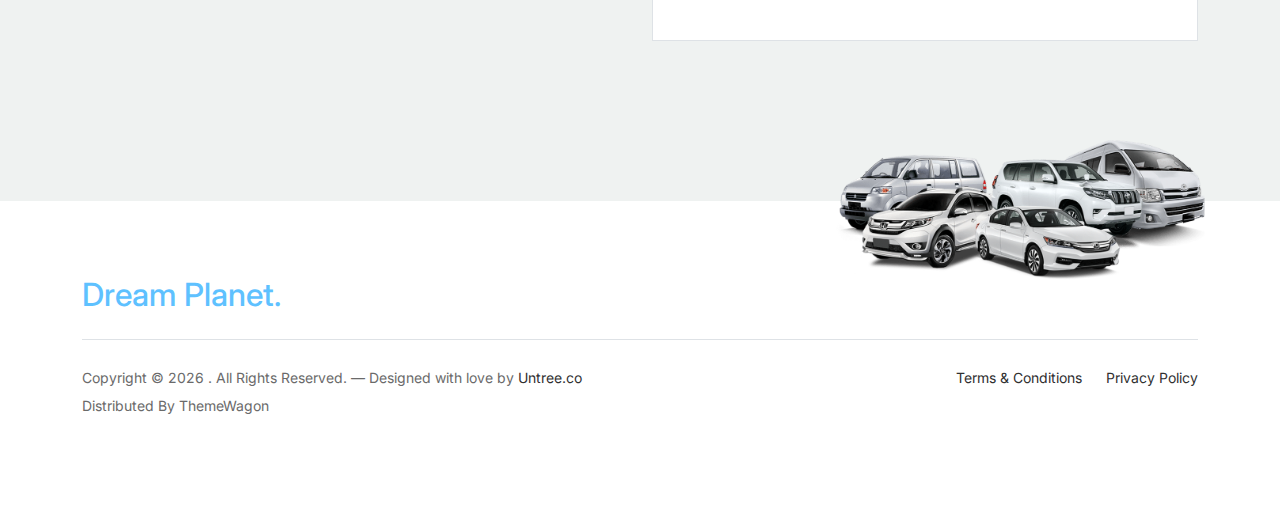
<file: checkout.html>
<!-- /*
* Bootstrap 5
* Template Name: Furni
* Template Author: Untree.co
* Template URI: https://untree.co/
* License: https://creativecommons.org/licenses/by/3.0/
*/ -->
<!doctype html>
<html lang="en">

<head>
	<meta charset="utf-8">
	<meta name="viewport" content="width=device-width, initial-scale=1, shrink-to-fit=no">
	<meta name="author" content="Untree.co">
	<link rel="shortcut icon" href="img/Logo1.png">

	<meta name="description" content="" />
	<meta name="keywords" content="bootstrap, bootstrap4" />

	<!-- Bootstrap CSS -->
	<link href="css/bootstrap.min.css" rel="stylesheet">
	<link href="https://cdnjs.cloudflare.com/ajax/libs/font-awesome/6.0.0-beta3/css/all.min.css" rel="stylesheet">
	<link href="css/tiny-slider.css" rel="stylesheet">
	<link href="css/style.css" rel="stylesheet">
	<title>Furni Free Bootstrap 5 Template for Furniture and Interior Design Websites by Untree.co </title>
</head>

<body>

	<!-- Start Header/Navigation -->
	<nav class="custom-navbar navbar navbar navbar-expand-md navbar-dark bg-dark" arial-label="Furni navigation bar">
		<div class="container">
			<a class="navbar-brand" href="index.html">Dream P<span>.</span></a>

			<button class="navbar-toggler" type="button" data-bs-toggle="collapse" data-bs-target="#navbarsFurni"
				aria-controls="navbarsFurni" aria-expanded="false" aria-label="Toggle navigation">
				<span class="navbar-toggler-icon"></span>
			</button>

			<div class="collapse navbar-collapse" id="navbarsFurni">
				<ul class="custom-navbar-nav navbar-nav ms-auto mb-2 mb-md-0">
					<li><a class="nav-link" href="index.html">Home</a></li>
					<li><a class="nav-link" href="shop.html">Produk dan Layanan</a></li>
					<li><a class="nav-link" href="about.html">Tentang Kami</a></li>
				</ul>

				<ul class="custom-navbar-cta navbar-nav mb-2 mb-md-0 ms-5">
					<li>
						<a class="nav-link" href="Backend/login.html"><img src="images/user.svg" /></a>
					</li>
					<li>
						<a class="nav-link" href="cart.html"><img src="images/cart.svg" /></a>
					</li>
				</ul>
			</div>
		</div>
	</nav>
	<!-- End Header/Navigation -->

	<!-- Start Hero Section -->
	<div class="hero">
		<div class="container">
			<div class="row justify-content-between">
				<div class="col-lg-5">
					<div class="intro-excerpt">
						<h1>Checkout</h1>
					</div>
				</div>
				<div class="col-lg-7">

				</div>
			</div>
		</div>
	</div>
	<!-- End Hero Section -->

	<div class="untree_co-section">
		<div class="container">
			<div class="row mb-5">
				<div class="col-md-12">
					<div class="border p-4 rounded" role="alert">
						Returning customer? <a href="#">Click here</a> to login
					</div>
				</div>
			</div>
			<div class="row">
				<div class="col-md-6 mb-5 mb-md-0">
					<h2 class="h3 mb-3 text-black">Billing Details</h2>
					<div class="p-3 p-lg-5 border bg-white">
						<div class="form-group">
							<label for="c_country" class="text-black">Country <span class="text-danger">*</span></label>
							<select id="c_country" class="form-control">
								<option value="1">Select a country</option>
								<option value="2">bangladesh</option>
								<option value="3">Algeria</option>
								<option value="4">Afghanistan</option>
								<option value="5">Ghana</option>
								<option value="6">Albania</option>
								<option value="7">Bahrain</option>
								<option value="8">Colombia</option>
								<option value="9">Dominican Republic</option>
							</select>
						</div>
						<div class="form-group row">
							<div class="col-md-6">
								<label for="c_fname" class="text-black">First Name <span
										class="text-danger">*</span></label>
								<input type="text" class="form-control" id="c_fname" name="c_fname">
							</div>
							<div class="col-md-6">
								<label for="c_lname" class="text-black">Last Name <span
										class="text-danger">*</span></label>
								<input type="text" class="form-control" id="c_lname" name="c_lname">
							</div>
						</div>

						<div class="form-group row">
							<div class="col-md-12">
								<label for="c_companyname" class="text-black">Company Name </label>
								<input type="text" class="form-control" id="c_companyname" name="c_companyname">
							</div>
						</div>

						<div class="form-group row">
							<div class="col-md-12">
								<label for="c_address" class="text-black">Address <span
										class="text-danger">*</span></label>
								<input type="text" class="form-control" id="c_address" name="c_address"
									placeholder="Street address">
							</div>
						</div>

						<div class="form-group mt-3">
							<input type="text" class="form-control"
								placeholder="Apartment, suite, unit etc. (optional)">
						</div>

						<div class="form-group row">
							<div class="col-md-6">
								<label for="c_state_country" class="text-black">State / Country <span
										class="text-danger">*</span></label>
								<input type="text" class="form-control" id="c_state_country" name="c_state_country">
							</div>
							<div class="col-md-6">
								<label for="c_postal_zip" class="text-black">Posta / Zip <span
										class="text-danger">*</span></label>
								<input type="text" class="form-control" id="c_postal_zip" name="c_postal_zip">
							</div>
						</div>

						<div class="form-group row mb-5">
							<div class="col-md-6">
								<label for="c_email_address" class="text-black">Email Address <span
										class="text-danger">*</span></label>
								<input type="text" class="form-control" id="c_email_address" name="c_email_address">
							</div>
							<div class="col-md-6">
								<label for="c_phone" class="text-black">Phone <span class="text-danger">*</span></label>
								<input type="text" class="form-control" id="c_phone" name="c_phone"
									placeholder="Phone Number">
							</div>
						</div>

						<div class="form-group">
							<label for="c_create_account" class="text-black" data-bs-toggle="collapse"
								href="#create_an_account" role="button" aria-expanded="false"
								aria-controls="create_an_account"><input type="checkbox" value="1"
									id="c_create_account"> Create an account?</label>
							<div class="collapse" id="create_an_account">
								<div class="py-2 mb-4">
									<p class="mb-3">Create an account by entering the information below. If you are a
										returning customer please login at the top of the page.</p>
									<div class="form-group">
										<label for="c_account_password" class="text-black">Account Password</label>
										<input type="email" class="form-control" id="c_account_password"
											name="c_account_password" placeholder="">
									</div>
								</div>
							</div>
						</div>


						<div class="form-group">
							<label for="c_ship_different_address" class="text-black" data-bs-toggle="collapse"
								href="#ship_different_address" role="button" aria-expanded="false"
								aria-controls="ship_different_address"><input type="checkbox" value="1"
									id="c_ship_different_address"> Ship To A Different Address?</label>
							<div class="collapse" id="ship_different_address">
								<div class="py-2">

									<div class="form-group">
										<label for="c_diff_country" class="text-black">Country <span
												class="text-danger">*</span></label>
										<select id="c_diff_country" class="form-control">
											<option value="1">Select a country</option>
											<option value="2">bangladesh</option>
											<option value="3">Algeria</option>
											<option value="4">Afghanistan</option>
											<option value="5">Ghana</option>
											<option value="6">Albania</option>
											<option value="7">Bahrain</option>
											<option value="8">Colombia</option>
											<option value="9">Dominican Republic</option>
										</select>
									</div>


									<div class="form-group row">
										<div class="col-md-6">
											<label for="c_diff_fname" class="text-black">First Name <span
													class="text-danger">*</span></label>
											<input type="text" class="form-control" id="c_diff_fname"
												name="c_diff_fname">
										</div>
										<div class="col-md-6">
											<label for="c_diff_lname" class="text-black">Last Name <span
													class="text-danger">*</span></label>
											<input type="text" class="form-control" id="c_diff_lname"
												name="c_diff_lname">
										</div>
									</div>

									<div class="form-group row">
										<div class="col-md-12">
											<label for="c_diff_companyname" class="text-black">Company Name </label>
											<input type="text" class="form-control" id="c_diff_companyname"
												name="c_diff_companyname">
										</div>
									</div>

									<div class="form-group row  mb-3">
										<div class="col-md-12">
											<label for="c_diff_address" class="text-black">Address <span
													class="text-danger">*</span></label>
											<input type="text" class="form-control" id="c_diff_address"
												name="c_diff_address" placeholder="Street address">
										</div>
									</div>

									<div class="form-group">
										<input type="text" class="form-control"
											placeholder="Apartment, suite, unit etc. (optional)">
									</div>

									<div class="form-group row">
										<div class="col-md-6">
											<label for="c_diff_state_country" class="text-black">State / Country <span
													class="text-danger">*</span></label>
											<input type="text" class="form-control" id="c_diff_state_country"
												name="c_diff_state_country">
										</div>
										<div class="col-md-6">
											<label for="c_diff_postal_zip" class="text-black">Posta / Zip <span
													class="text-danger">*</span></label>
											<input type="text" class="form-control" id="c_diff_postal_zip"
												name="c_diff_postal_zip">
										</div>
									</div>

									<div class="form-group row mb-5">
										<div class="col-md-6">
											<label for="c_diff_email_address" class="text-black">Email Address <span
													class="text-danger">*</span></label>
											<input type="text" class="form-control" id="c_diff_email_address"
												name="c_diff_email_address">
										</div>
										<div class="col-md-6">
											<label for="c_diff_phone" class="text-black">Phone <span
													class="text-danger">*</span></label>
											<input type="text" class="form-control" id="c_diff_phone"
												name="c_diff_phone" placeholder="Phone Number">
										</div>
									</div>

								</div>

							</div>
						</div>

						<div class="form-group">
							<label for="c_order_notes" class="text-black">Order Notes</label>
							<textarea name="c_order_notes" id="c_order_notes" cols="30" rows="5" class="form-control"
								placeholder="Write your notes here..."></textarea>
						</div>

					</div>
				</div>
				<div class="col-md-6">

					<div class="row mb-5">
						<div class="col-md-12">
							<h2 class="h3 mb-3 text-black">Coupon Code</h2>
							<div class="p-3 p-lg-5 border bg-white">

								<label for="c_code" class="text-black mb-3">Enter your coupon code if you have
									one</label>
								<div class="input-group w-75 couponcode-wrap">
									<input type="text" class="form-control me-2" id="c_code" placeholder="Coupon Code"
										aria-label="Coupon Code" aria-describedby="button-addon2">
									<div class="input-group-append">
										<button class="btn btn-black btn-sm" type="button"
											id="button-addon2">Apply</button>
									</div>
								</div>

							</div>
						</div>
					</div>

					<div class="row mb-5">
						<div class="col-md-12">
							<h2 class="h3 mb-3 text-black">Your Order</h2>
							<div class="p-3 p-lg-5 border bg-white">
								<table class="table site-block-order-table mb-5">
									<thead>
										<th>Product</th>
										<th>Total</th>
									</thead>
									<tbody>
										<tr>
											<td>Top Up T-Shirt <strong class="mx-2">x</strong> 1</td>
											<td>$250.00</td>
										</tr>
										<tr>
											<td>Polo Shirt <strong class="mx-2">x</strong> 1</td>
											<td>$100.00</td>
										</tr>
										<tr>
											<td class="text-black font-weight-bold"><strong>Cart Subtotal</strong></td>
											<td class="text-black">$350.00</td>
										</tr>
										<tr>
											<td class="text-black font-weight-bold"><strong>Order Total</strong></td>
											<td class="text-black font-weight-bold"><strong>$350.00</strong></td>
										</tr>
									</tbody>
								</table>

								<div class="border p-3 mb-3">
									<h3 class="h6 mb-0"><a class="d-block" data-bs-toggle="collapse"
											href="#collapsebank" role="button" aria-expanded="false"
											aria-controls="collapsebank">Direct Bank Transfer</a></h3>

									<div class="collapse" id="collapsebank">
										<div class="py-2">
											<p class="mb-0">Make your payment directly into our bank account. Please use
												your Order ID as the payment reference. Your order won’t be shipped
												until the funds have cleared in our account.</p>
										</div>
									</div>
								</div>

								<div class="border p-3 mb-3">
									<h3 class="h6 mb-0"><a class="d-block" data-bs-toggle="collapse"
											href="#collapsecheque" role="button" aria-expanded="false"
											aria-controls="collapsecheque">Cheque Payment</a></h3>

									<div class="collapse" id="collapsecheque">
										<div class="py-2">
											<p class="mb-0">Make your payment directly into our bank account. Please use
												your Order ID as the payment reference. Your order won’t be shipped
												until the funds have cleared in our account.</p>
										</div>
									</div>
								</div>

								<div class="border p-3 mb-5">
									<h3 class="h6 mb-0"><a class="d-block" data-bs-toggle="collapse"
											href="#collapsepaypal" role="button" aria-expanded="false"
											aria-controls="collapsepaypal">Paypal</a></h3>

									<div class="collapse" id="collapsepaypal">
										<div class="py-2">
											<p class="mb-0">Make your payment directly into our bank account. Please use
												your Order ID as the payment reference. Your order won’t be shipped
												until the funds have cleared in our account.</p>
										</div>
									</div>
								</div>

								<div class="form-group">
									<button class="btn btn-black btn-lg py-3 btn-block"
										onclick="window.location='thankyou.html'">Place Order</button>
								</div>

							</div>
						</div>
					</div>

				</div>
			</div>
			<!-- </form> -->
		</div>
	</div>

	<!-- Start Footer Section -->
	<footer class="footer-section">
		<div class="container relative">
			<div class="sofa-img">
				<img src="img/Mobil.webp" alt="Image" class="img-fluid" />
			</div>

			<div>
				<div class="mb-4 footer-logo-wrap">
					<a href="#" class="footer-logo">Dream Planet<span>.</span></a>
				</div>
			</div>

			<div class="border-top copyright">
				<div class="row pt-4">
					<div class="col-lg-6">
						<p class="mb-2 text-center text-lg-start">
							Copyright &copy;
							<script>
								document.write(new Date().getFullYear());
							</script>
							. All Rights Reserved. &mdash; Designed with love by
							<a href="https://untree.co">Untree.co</a> Distributed By
							<a hreff="https://themewagon.com">ThemeWagon</a>
							<!-- License information: https://untree.co/license/ -->
						</p>
					</div>

					<div class="col-lg-6 text-center text-lg-end">
						<ul class="list-unstyled d-inline-flex ms-auto">
							<li class="me-4"><a href="#">Terms &amp; Conditions</a></li>
							<li><a href="#">Privacy Policy</a></li>
						</ul>
					</div>
				</div>
			</div>
		</div>
	</footer>
	<!-- End Footer Section -->


	<script src="js/bootstrap.bundle.min.js"></script>
	<script src="js/tiny-slider.js"></script>
	<script src="js/custom.js"></script>
</body>

</html>
</file>
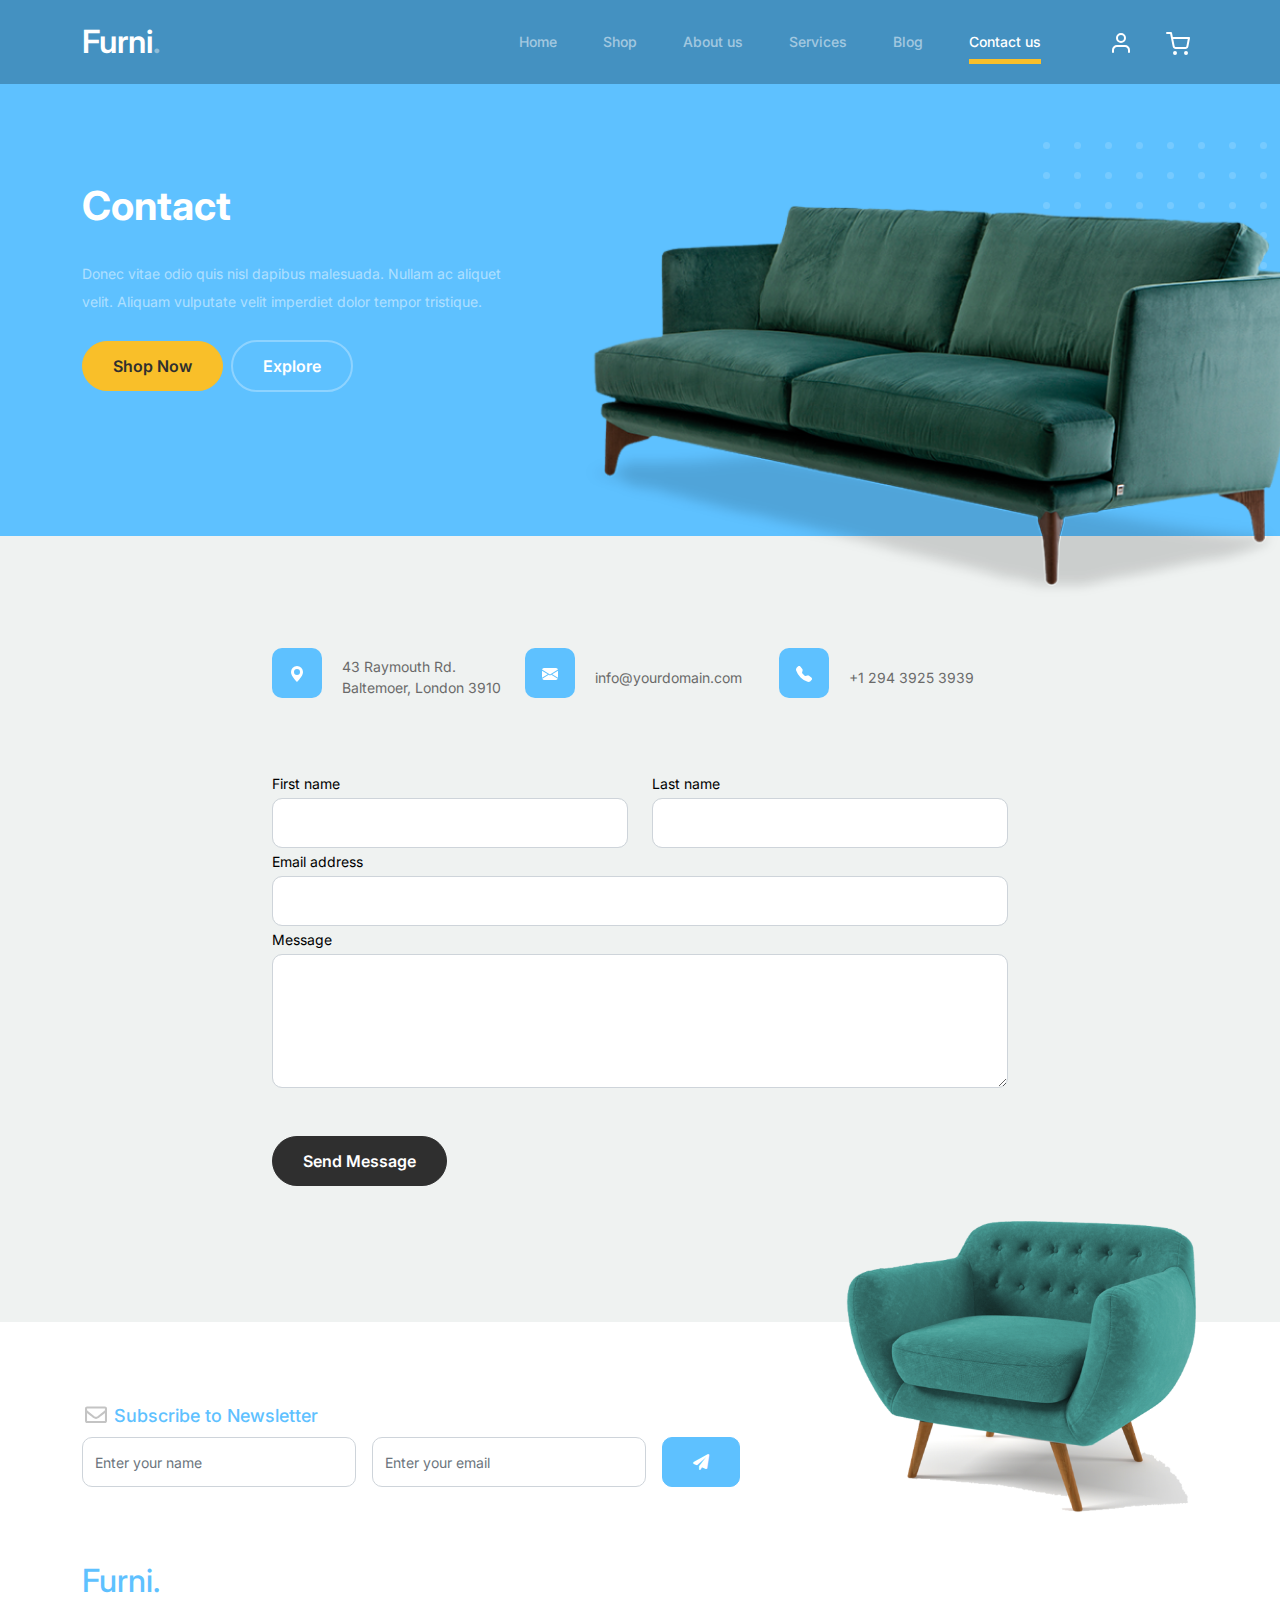
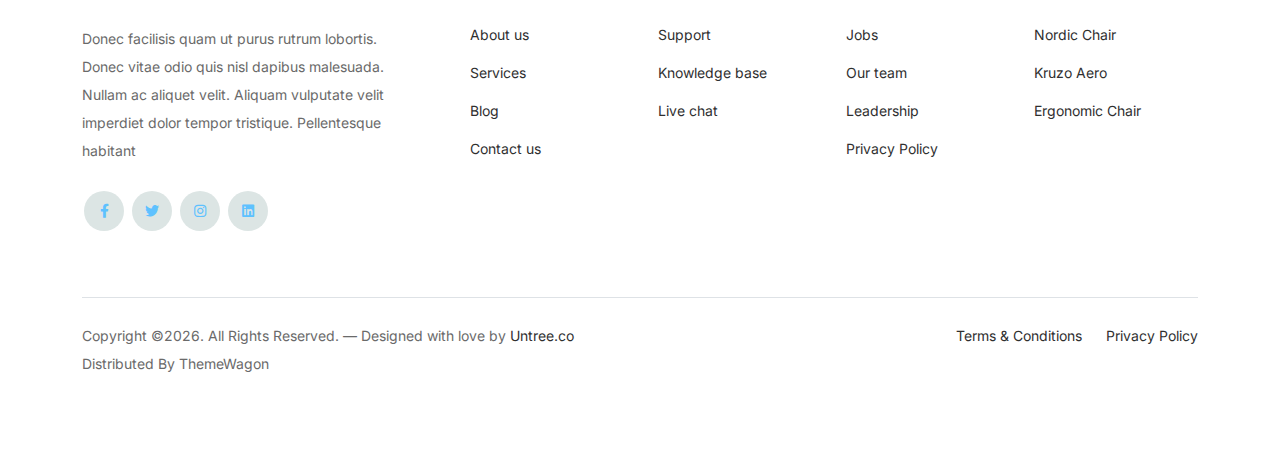
<file: contact.html>
<!-- /*
* Bootstrap 5
* Template Name: Furni
* Template Author: Untree.co
* Template URI: https://untree.co/
* License: https://creativecommons.org/licenses/by/3.0/
*/ -->
<!doctype html>
<html lang="en">
<head>
  <meta charset="utf-8">
  <meta name="viewport" content="width=device-width, initial-scale=1, shrink-to-fit=no">
  <meta name="author" content="Untree.co">
  <link rel="shortcut icon" href="favicon.png">

  <meta name="description" content="" />
  <meta name="keywords" content="bootstrap, bootstrap4" />

		<!-- Bootstrap CSS -->
		<link href="css/bootstrap.min.css" rel="stylesheet">
		<link href="https://cdnjs.cloudflare.com/ajax/libs/font-awesome/6.0.0-beta3/css/all.min.css" rel="stylesheet">
		<link href="css/tiny-slider.css" rel="stylesheet">
		<link href="css/style.css" rel="stylesheet">
		<title>Furni Free Bootstrap 5 Template for Furniture and Interior Design Websites by Untree.co </title>
	</head>

	<body>

		<!-- Start Header/Navigation -->
		<nav class="custom-navbar navbar navbar navbar-expand-md navbar-dark bg-dark" arial-label="Furni navigation bar">

			<div class="container">
				<a class="navbar-brand" href="index.html">Furni<span>.</span></a>

				<button class="navbar-toggler" type="button" data-bs-toggle="collapse" data-bs-target="#navbarsFurni" aria-controls="navbarsFurni" aria-expanded="false" aria-label="Toggle navigation">
					<span class="navbar-toggler-icon"></span>
				</button>

				<div class="collapse navbar-collapse" id="navbarsFurni">
					<ul class="custom-navbar-nav navbar-nav ms-auto mb-2 mb-md-0">
						<li class="nav-item">
							<a class="nav-link" href="index.html">Home</a>
						</li>
						<li><a class="nav-link" href="shop.html">Shop</a></li>
						<li><a class="nav-link" href="about.html">About us</a></li>
						<li><a class="nav-link" href="services.html">Services</a></li>
						<li><a class="nav-link" href="blog.html">Blog</a></li>
						<li class="active"><a class="nav-link" href="contact.html">Contact us</a></li>
					</ul>

					<ul class="custom-navbar-cta navbar-nav mb-2 mb-md-0 ms-5">
						<li><a class="nav-link" href="#"><img src="images/user.svg"></a></li>
						<li><a class="nav-link" href="cart.html"><img src="images/cart.svg"></a></li>
					</ul>
				</div>
			</div>
				
		</nav>
		<!-- End Header/Navigation -->

		<!-- Start Hero Section -->
			<div class="hero">
				<div class="container">
					<div class="row justify-content-between">
						<div class="col-lg-5">
							<div class="intro-excerpt">
								<h1>Contact</h1>
								<p class="mb-4">Donec vitae odio quis nisl dapibus malesuada. Nullam ac aliquet velit. Aliquam vulputate velit imperdiet dolor tempor tristique.</p>
								<p><a href="" class="btn btn-secondary me-2">Shop Now</a><a href="#" class="btn btn-white-outline">Explore</a></p>
							</div>
						</div>
						<div class="col-lg-7">
							<div class="hero-img-wrap">
								<img src="images/couch.png" class="img-fluid">
							</div>
						</div>
					</div>
				</div>
			</div>
		<!-- End Hero Section -->

		
		<!-- Start Contact Form -->
		<div class="untree_co-section">
      <div class="container">

        <div class="block">
          <div class="row justify-content-center">


            <div class="col-md-8 col-lg-8 pb-4">


              <div class="row mb-5">
                <div class="col-lg-4">
                  <div  class="service no-shadow align-items-center link horizontal d-flex active" data-aos="fade-left" data-aos-delay="0">
                    <div class="service-icon color-1 mb-4">
                      <svg xmlns="http://www.w3.org/2000/svg" width="16" height="16" fill="currentColor" class="bi bi-geo-alt-fill" viewBox="0 0 16 16">
                        <path d="M8 16s6-5.686 6-10A6 6 0 0 0 2 6c0 4.314 6 10 6 10zm0-7a3 3 0 1 1 0-6 3 3 0 0 1 0 6z"/>
                      </svg>
                    </div> <!-- /.icon -->
                    <div class="service-contents">
                      <p>43 Raymouth Rd. Baltemoer, London 3910</p>
                    </div> <!-- /.service-contents-->
                  </div> <!-- /.service -->
                </div>

                <div class="col-lg-4">
                  <div  class="service no-shadow align-items-center link horizontal d-flex active" data-aos="fade-left" data-aos-delay="0">
                    <div class="service-icon color-1 mb-4">
                      <svg xmlns="http://www.w3.org/2000/svg" width="16" height="16" fill="currentColor" class="bi bi-envelope-fill" viewBox="0 0 16 16">
                        <path d="M.05 3.555A2 2 0 0 1 2 2h12a2 2 0 0 1 1.95 1.555L8 8.414.05 3.555zM0 4.697v7.104l5.803-3.558L0 4.697zM6.761 8.83l-6.57 4.027A2 2 0 0 0 2 14h12a2 2 0 0 0 1.808-1.144l-6.57-4.027L8 9.586l-1.239-.757zm3.436-.586L16 11.801V4.697l-5.803 3.546z"/>
                      </svg>
                    </div> <!-- /.icon -->
                    <div class="service-contents">
                      <p>info@yourdomain.com</p>
                    </div> <!-- /.service-contents-->
                  </div> <!-- /.service -->
                </div>

                <div class="col-lg-4">
                  <div  class="service no-shadow align-items-center link horizontal d-flex active" data-aos="fade-left" data-aos-delay="0">
                    <div class="service-icon color-1 mb-4">
                      <svg xmlns="http://www.w3.org/2000/svg" width="16" height="16" fill="currentColor" class="bi bi-telephone-fill" viewBox="0 0 16 16">
                        <path fill-rule="evenodd" d="M1.885.511a1.745 1.745 0 0 1 2.61.163L6.29 2.98c.329.423.445.974.315 1.494l-.547 2.19a.678.678 0 0 0 .178.643l2.457 2.457a.678.678 0 0 0 .644.178l2.189-.547a1.745 1.745 0 0 1 1.494.315l2.306 1.794c.829.645.905 1.87.163 2.611l-1.034 1.034c-.74.74-1.846 1.065-2.877.702a18.634 18.634 0 0 1-7.01-4.42 18.634 18.634 0 0 1-4.42-7.009c-.362-1.03-.037-2.137.703-2.877L1.885.511z"/>
                      </svg>
                    </div> <!-- /.icon -->
                    <div class="service-contents">
                      <p>+1 294 3925 3939</p>
                    </div> <!-- /.service-contents-->
                  </div> <!-- /.service -->
                </div>
              </div>

              <form>
                <div class="row">
                  <div class="col-6">
                    <div class="form-group">
                      <label class="text-black" for="fname">First name</label>
                      <input type="text" class="form-control" id="fname">
                    </div>
                  </div>
                  <div class="col-6">
                    <div class="form-group">
                      <label class="text-black" for="lname">Last name</label>
                      <input type="text" class="form-control" id="lname">
                    </div>
                  </div>
                </div>
                <div class="form-group">
                  <label class="text-black" for="email">Email address</label>
                  <input type="email" class="form-control" id="email">
                </div>

                <div class="form-group mb-5">
                  <label class="text-black" for="message">Message</label>
                  <textarea name="" class="form-control" id="message" cols="30" rows="5"></textarea>
                </div>

                <button type="submit" class="btn btn-primary-hover-outline">Send Message</button>
              </form>

            </div>

          </div>

        </div>

      </div>


    </div>
  </div>

  <!-- End Contact Form -->

		

		<!-- Start Footer Section -->
		<footer class="footer-section">
			<div class="container relative">

				<div class="sofa-img">
					<img src="images/sofa.png" alt="Image" class="img-fluid">
				</div>

				<div class="row">
					<div class="col-lg-8">
						<div class="subscription-form">
							<h3 class="d-flex align-items-center"><span class="me-1"><img src="images/envelope-outline.svg" alt="Image" class="img-fluid"></span><span>Subscribe to Newsletter</span></h3>

							<form action="#" class="row g-3">
								<div class="col-auto">
									<input type="text" class="form-control" placeholder="Enter your name">
								</div>
								<div class="col-auto">
									<input type="email" class="form-control" placeholder="Enter your email">
								</div>
								<div class="col-auto">
									<button class="btn btn-primary">
										<span class="fa fa-paper-plane"></span>
									</button>
								</div>
							</form>

						</div>
					</div>
				</div>

				<div class="row g-5 mb-5">
					<div class="col-lg-4">
						<div class="mb-4 footer-logo-wrap"><a href="#" class="footer-logo">Furni<span>.</span></a></div>
						<p class="mb-4">Donec facilisis quam ut purus rutrum lobortis. Donec vitae odio quis nisl dapibus malesuada. Nullam ac aliquet velit. Aliquam vulputate velit imperdiet dolor tempor tristique. Pellentesque habitant</p>

						<ul class="list-unstyled custom-social">
							<li><a href="#"><span class="fa fa-brands fa-facebook-f"></span></a></li>
							<li><a href="#"><span class="fa fa-brands fa-twitter"></span></a></li>
							<li><a href="#"><span class="fa fa-brands fa-instagram"></span></a></li>
							<li><a href="#"><span class="fa fa-brands fa-linkedin"></span></a></li>
						</ul>
					</div>

					<div class="col-lg-8">
						<div class="row links-wrap">
							<div class="col-6 col-sm-6 col-md-3">
								<ul class="list-unstyled">
									<li><a href="#">About us</a></li>
									<li><a href="#">Services</a></li>
									<li><a href="#">Blog</a></li>
									<li><a href="#">Contact us</a></li>
								</ul>
							</div>

							<div class="col-6 col-sm-6 col-md-3">
								<ul class="list-unstyled">
									<li><a href="#">Support</a></li>
									<li><a href="#">Knowledge base</a></li>
									<li><a href="#">Live chat</a></li>
								</ul>
							</div>

							<div class="col-6 col-sm-6 col-md-3">
								<ul class="list-unstyled">
									<li><a href="#">Jobs</a></li>
									<li><a href="#">Our team</a></li>
									<li><a href="#">Leadership</a></li>
									<li><a href="#">Privacy Policy</a></li>
								</ul>
							</div>

							<div class="col-6 col-sm-6 col-md-3">
								<ul class="list-unstyled">
									<li><a href="#">Nordic Chair</a></li>
									<li><a href="#">Kruzo Aero</a></li>
									<li><a href="#">Ergonomic Chair</a></li>
								</ul>
							</div>
						</div>
					</div>

				</div>

				<div class="border-top copyright">
					<div class="row pt-4">
						<div class="col-lg-6">
							<p class="mb-2 text-center text-lg-start">Copyright &copy;<script>document.write(new Date().getFullYear());</script>. All Rights Reserved. &mdash; Designed with love by <a href="https://untree.co">Untree.co</a> Distributed By <a hreff="https://themewagon.com">ThemeWagon</a>  <!-- License information: https://untree.co/license/ -->
            </p>
						</div>

						<div class="col-lg-6 text-center text-lg-end">
							<ul class="list-unstyled d-inline-flex ms-auto">
								<li class="me-4"><a href="#">Terms &amp; Conditions</a></li>
								<li><a href="#">Privacy Policy</a></li>
							</ul>
						</div>

					</div>
				</div>

			</div>
		</footer>
		<!-- End Footer Section -->	


		<script src="js/bootstrap.bundle.min.js"></script>
		<script src="js/tiny-slider.js"></script>
		<script src="js/custom.js"></script>
	</body>

</html>
</file>
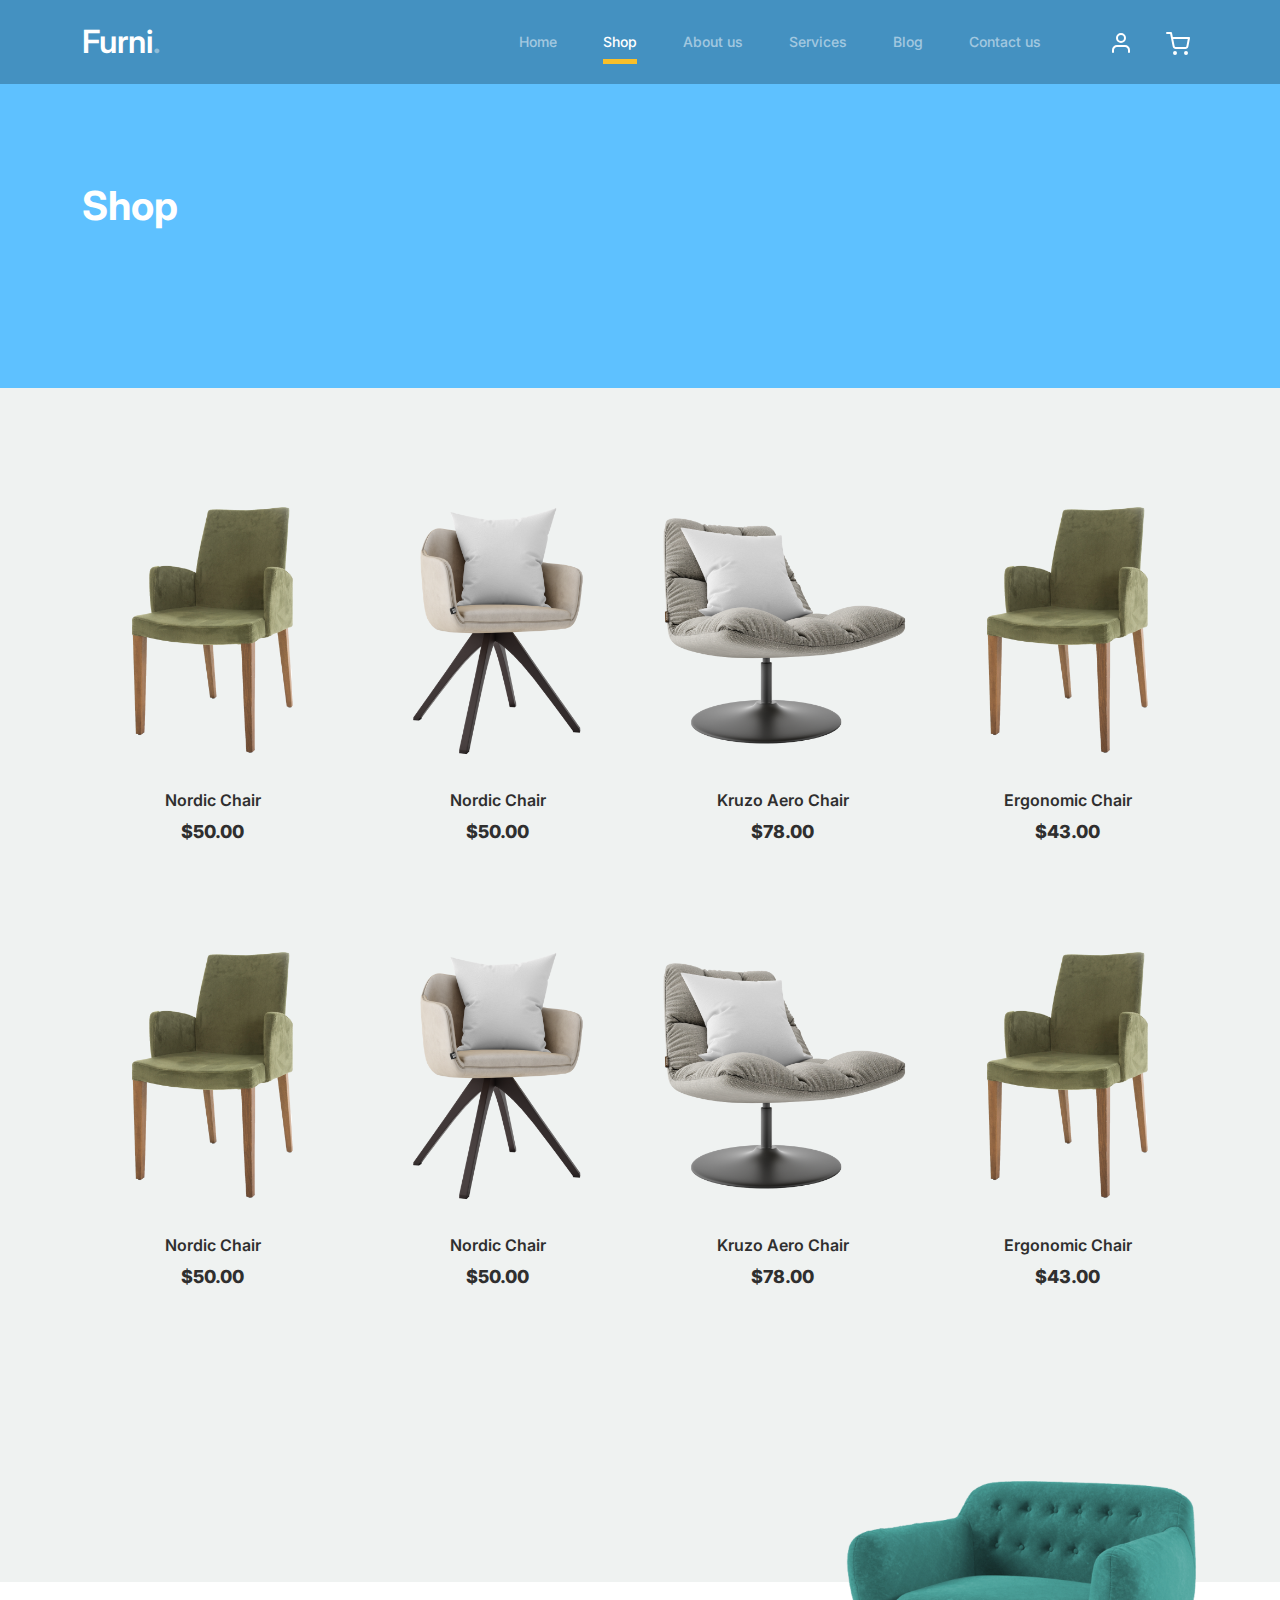
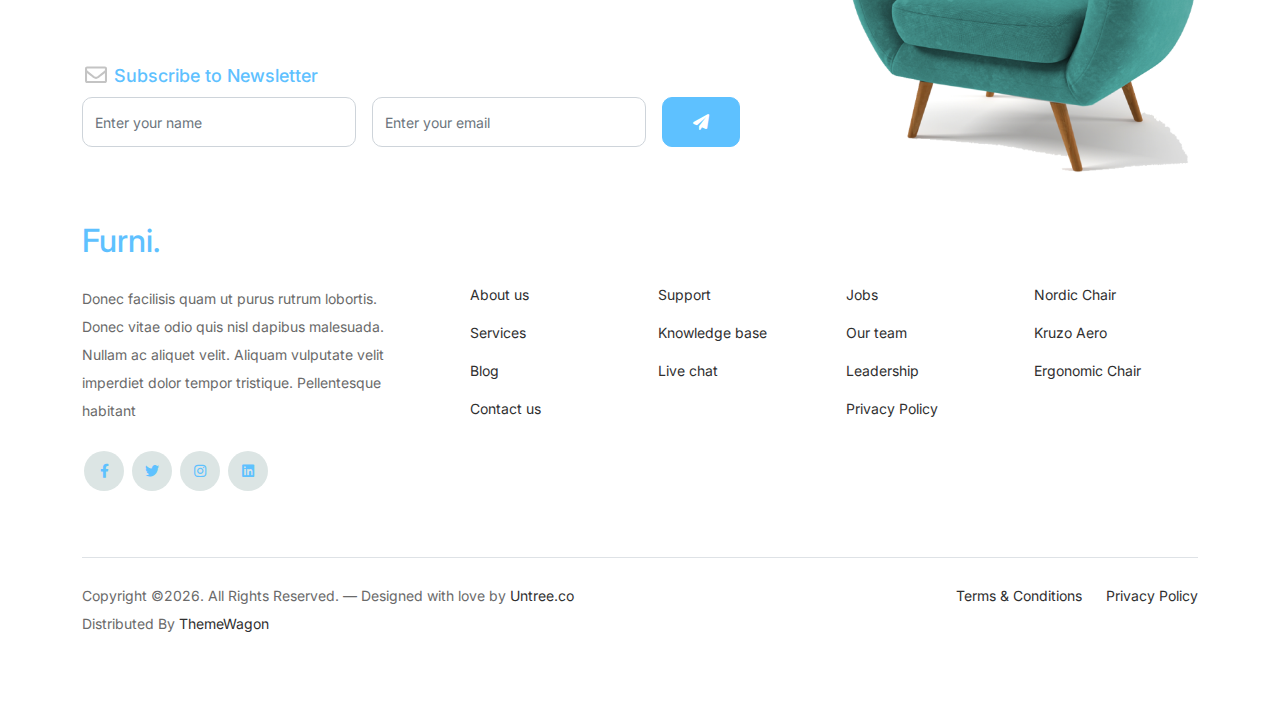
<file: shop.html>
<!-- /*
* Bootstrap 5
* Template Name: Furni
* Template Author: Untree.co
* Template URI: https://untree.co/
* License: https://creativecommons.org/licenses/by/3.0/
*/ -->
<!doctype html>
<html lang="en">
<head>
  <meta charset="utf-8">
  <meta name="viewport" content="width=device-width, initial-scale=1, shrink-to-fit=no">
  <meta name="author" content="Untree.co">
  <link rel="shortcut icon" href="favicon.png">

  <meta name="description" content="" />
  <meta name="keywords" content="bootstrap, bootstrap4" />

		<!-- Bootstrap CSS -->
		<link href="css/bootstrap.min.css" rel="stylesheet">
		<link href="https://cdnjs.cloudflare.com/ajax/libs/font-awesome/6.0.0-beta3/css/all.min.css" rel="stylesheet">
		<link href="css/tiny-slider.css" rel="stylesheet">
		<link href="css/style.css" rel="stylesheet">
		<title>Furni Free Bootstrap 5 Template for Furniture and Interior Design Websites by Untree.co </title>
	</head>

	<body>

		<!-- Start Header/Navigation -->
		<nav class="custom-navbar navbar navbar navbar-expand-md navbar-dark bg-dark" arial-label="Furni navigation bar">

			<div class="container">
				<a class="navbar-brand" href="index.html">Furni<span>.</span></a>

				<button class="navbar-toggler" type="button" data-bs-toggle="collapse" data-bs-target="#navbarsFurni" aria-controls="navbarsFurni" aria-expanded="false" aria-label="Toggle navigation">
					<span class="navbar-toggler-icon"></span>
				</button>

				<div class="collapse navbar-collapse" id="navbarsFurni">
					<ul class="custom-navbar-nav navbar-nav ms-auto mb-2 mb-md-0">
						<li class="nav-item ">
							<a class="nav-link" href="index.html">Home</a>
						</li>
						<li class="active"><a class="nav-link" href="shop.html">Shop</a></li>
						<li><a class="nav-link" href="about.html">About us</a></li>
						<li><a class="nav-link" href="services.html">Services</a></li>
						<li><a class="nav-link" href="blog.html">Blog</a></li>
						<li><a class="nav-link" href="contact.html">Contact us</a></li>
					</ul>

					<ul class="custom-navbar-cta navbar-nav mb-2 mb-md-0 ms-5">
						<li><a class="nav-link" href="#"><img src="images/user.svg"></a></li>
						<li><a class="nav-link" href="cart.html"><img src="images/cart.svg"></a></li>
					</ul>
				</div>
			</div>
				
		</nav>
		<!-- End Header/Navigation -->

		<!-- Start Hero Section -->
			<div class="hero">
				<div class="container">
					<div class="row justify-content-between">
						<div class="col-lg-5">
							<div class="intro-excerpt">
								<h1>Shop</h1>
							</div>
						</div>
						<div class="col-lg-7">
							
						</div>
					</div>
				</div>
			</div>
		<!-- End Hero Section -->

		

		<div class="untree_co-section product-section before-footer-section">
		    <div class="container">
		      	<div class="row">

		      		<!-- Start Column 1 -->
					<div class="col-12 col-md-4 col-lg-3 mb-5">
						<a class="product-item" href="#">
							<img src="images/product-3.png" class="img-fluid product-thumbnail">
							<h3 class="product-title">Nordic Chair</h3>
							<strong class="product-price">$50.00</strong>

							<span class="icon-cross">
								<img src="images/cross.svg" class="img-fluid">
							</span>
						</a>
					</div> 
					<!-- End Column 1 -->
						
					<!-- Start Column 2 -->
					<div class="col-12 col-md-4 col-lg-3 mb-5">
						<a class="product-item" href="#">
							<img src="images/product-1.png" class="img-fluid product-thumbnail">
							<h3 class="product-title">Nordic Chair</h3>
							<strong class="product-price">$50.00</strong>

							<span class="icon-cross">
								<img src="images/cross.svg" class="img-fluid">
							</span>
						</a>
					</div> 
					<!-- End Column 2 -->

					<!-- Start Column 3 -->
					<div class="col-12 col-md-4 col-lg-3 mb-5">
						<a class="product-item" href="#">
							<img src="images/product-2.png" class="img-fluid product-thumbnail">
							<h3 class="product-title">Kruzo Aero Chair</h3>
							<strong class="product-price">$78.00</strong>

							<span class="icon-cross">
								<img src="images/cross.svg" class="img-fluid">
							</span>
						</a>
					</div>
					<!-- End Column 3 -->

					<!-- Start Column 4 -->
					<div class="col-12 col-md-4 col-lg-3 mb-5">
						<a class="product-item" href="#">
							<img src="images/product-3.png" class="img-fluid product-thumbnail">
							<h3 class="product-title">Ergonomic Chair</h3>
							<strong class="product-price">$43.00</strong>

							<span class="icon-cross">
								<img src="images/cross.svg" class="img-fluid">
							</span>
						</a>
					</div>
					<!-- End Column 4 -->


					<!-- Start Column 1 -->
					<div class="col-12 col-md-4 col-lg-3 mb-5">
						<a class="product-item" href="#">
							<img src="images/product-3.png" class="img-fluid product-thumbnail">
							<h3 class="product-title">Nordic Chair</h3>
							<strong class="product-price">$50.00</strong>

							<span class="icon-cross">
								<img src="images/cross.svg" class="img-fluid">
							</span>
						</a>
					</div> 
					<!-- End Column 1 -->
						
					<!-- Start Column 2 -->
					<div class="col-12 col-md-4 col-lg-3 mb-5">
						<a class="product-item" href="#">
							<img src="images/product-1.png" class="img-fluid product-thumbnail">
							<h3 class="product-title">Nordic Chair</h3>
							<strong class="product-price">$50.00</strong>

							<span class="icon-cross">
								<img src="images/cross.svg" class="img-fluid">
							</span>
						</a>
					</div> 
					<!-- End Column 2 -->

					<!-- Start Column 3 -->
					<div class="col-12 col-md-4 col-lg-3 mb-5">
						<a class="product-item" href="#">
							<img src="images/product-2.png" class="img-fluid product-thumbnail">
							<h3 class="product-title">Kruzo Aero Chair</h3>
							<strong class="product-price">$78.00</strong>

							<span class="icon-cross">
								<img src="images/cross.svg" class="img-fluid">
							</span>
						</a>
					</div>
					<!-- End Column 3 -->

					<!-- Start Column 4 -->
					<div class="col-12 col-md-4 col-lg-3 mb-5">
						<a class="product-item" href="#">
							<img src="images/product-3.png" class="img-fluid product-thumbnail">
							<h3 class="product-title">Ergonomic Chair</h3>
							<strong class="product-price">$43.00</strong>

							<span class="icon-cross">
								<img src="images/cross.svg" class="img-fluid">
							</span>
						</a>
					</div>
					<!-- End Column 4 -->

		      	</div>
		    </div>
		</div>


		<!-- Start Footer Section -->
		<footer class="footer-section">
			<div class="container relative">

				<div class="sofa-img">
					<img src="images/sofa.png" alt="Image" class="img-fluid">
				</div>

				<div class="row">
					<div class="col-lg-8">
						<div class="subscription-form">
							<h3 class="d-flex align-items-center"><span class="me-1"><img src="images/envelope-outline.svg" alt="Image" class="img-fluid"></span><span>Subscribe to Newsletter</span></h3>

							<form action="#" class="row g-3">
								<div class="col-auto">
									<input type="text" class="form-control" placeholder="Enter your name">
								</div>
								<div class="col-auto">
									<input type="email" class="form-control" placeholder="Enter your email">
								</div>
								<div class="col-auto">
									<button class="btn btn-primary">
										<span class="fa fa-paper-plane"></span>
									</button>
								</div>
							</form>

						</div>
					</div>
				</div>

				<div class="row g-5 mb-5">
					<div class="col-lg-4">
						<div class="mb-4 footer-logo-wrap"><a href="#" class="footer-logo">Furni<span>.</span></a></div>
						<p class="mb-4">Donec facilisis quam ut purus rutrum lobortis. Donec vitae odio quis nisl dapibus malesuada. Nullam ac aliquet velit. Aliquam vulputate velit imperdiet dolor tempor tristique. Pellentesque habitant</p>

						<ul class="list-unstyled custom-social">
							<li><a href="#"><span class="fa fa-brands fa-facebook-f"></span></a></li>
							<li><a href="#"><span class="fa fa-brands fa-twitter"></span></a></li>
							<li><a href="#"><span class="fa fa-brands fa-instagram"></span></a></li>
							<li><a href="#"><span class="fa fa-brands fa-linkedin"></span></a></li>
						</ul>
					</div>

					<div class="col-lg-8">
						<div class="row links-wrap">
							<div class="col-6 col-sm-6 col-md-3">
								<ul class="list-unstyled">
									<li><a href="#">About us</a></li>
									<li><a href="#">Services</a></li>
									<li><a href="#">Blog</a></li>
									<li><a href="#">Contact us</a></li>
								</ul>
							</div>

							<div class="col-6 col-sm-6 col-md-3">
								<ul class="list-unstyled">
									<li><a href="#">Support</a></li>
									<li><a href="#">Knowledge base</a></li>
									<li><a href="#">Live chat</a></li>
								</ul>
							</div>

							<div class="col-6 col-sm-6 col-md-3">
								<ul class="list-unstyled">
									<li><a href="#">Jobs</a></li>
									<li><a href="#">Our team</a></li>
									<li><a href="#">Leadership</a></li>
									<li><a href="#">Privacy Policy</a></li>
								</ul>
							</div>

							<div class="col-6 col-sm-6 col-md-3">
								<ul class="list-unstyled">
									<li><a href="#">Nordic Chair</a></li>
									<li><a href="#">Kruzo Aero</a></li>
									<li><a href="#">Ergonomic Chair</a></li>
								</ul>
							</div>
						</div>
					</div>

				</div>

				<div class="border-top copyright">
					<div class="row pt-4">
						<div class="col-lg-6">
							<p class="mb-2 text-center text-lg-start">Copyright &copy;<script>document.write(new Date().getFullYear());</script>. All Rights Reserved. &mdash; Designed with love by <a href="https://untree.co">Untree.co</a>  Distributed By <a href="https://themewagon.com">ThemeWagon</a> <!-- License information: https://untree.co/license/ -->
            </p>
						</div>

						<div class="col-lg-6 text-center text-lg-end">
							<ul class="list-unstyled d-inline-flex ms-auto">
								<li class="me-4"><a href="#">Terms &amp; Conditions</a></li>
								<li><a href="#">Privacy Policy</a></li>
							</ul>
						</div>

					</div>
				</div>

			</div>
		</footer>
		<!-- End Footer Section -->	


		<script src="js/bootstrap.bundle.min.js"></script>
		<script src="js/tiny-slider.js"></script>
		<script src="js/custom.js"></script>
	</body>

</html>
</file>
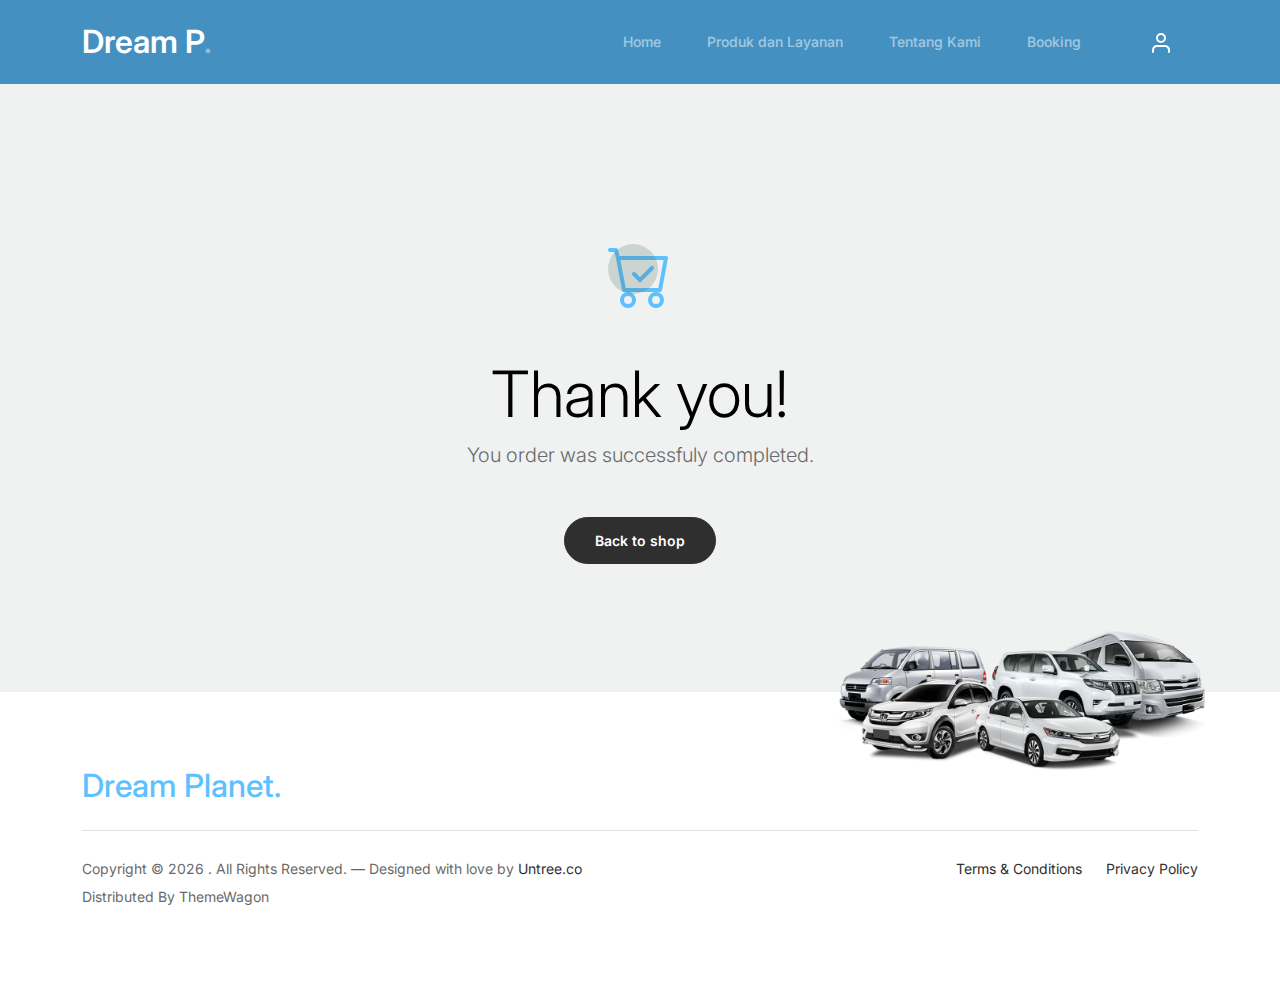
<file: thankyou.html>
<!-- /*
* Bootstrap 5
* Template Name: Furni
* Template Author: Untree.co
* Template URI: https://untree.co/
* License: https://creativecommons.org/licenses/by/3.0/
*/ -->
<!doctype html>
<html lang="en">

<head>
	<meta charset="utf-8">
	<meta name="viewport" content="width=device-width, initial-scale=1, shrink-to-fit=no">
	<meta name="author" content="Untree.co">
	<link rel="shortcut icon" href="img/Logo1.png">

	<meta name="description" content="" />
	<meta name="keywords" content="bootstrap, bootstrap4" />

	<!-- Bootstrap CSS -->
	<link href="css/bootstrap.min.css" rel="stylesheet">
	<link href="https://cdnjs.cloudflare.com/ajax/libs/font-awesome/6.0.0-beta3/css/all.min.css" rel="stylesheet">
	<link href="css/tiny-slider.css" rel="stylesheet">
	<link href="css/style.css" rel="stylesheet">
	<title>Terima Kasih sudah Melakukan Reservasi - Dream Planet </title>
</head>

<body>

	<!-- Start Header/Navigation -->
	<nav class="custom-navbar navbar navbar navbar-expand-md navbar-dark bg-dark" arial-label="Furni navigation bar">
		<div class="container">
			<a class="navbar-brand" href="index.html">Dream P<span>.</span></a>

			<button class="navbar-toggler" type="button" data-bs-toggle="collapse" data-bs-target="#navbarsFurni"
				aria-controls="navbarsFurni" aria-expanded="false" aria-label="Toggle navigation">
				<span class="navbar-toggler-icon"></span>
			</button>

			<div class="collapse navbar-collapse" id="navbarsFurni">
				<ul class="custom-navbar-nav navbar-nav ms-auto mb-2 mb-md-0">
					<li><a class="nav-link" href="index.html">Home</a></li>
					<li><a class="nav-link" href="shop.html">Produk dan Layanan</a></li>
					<li><a class="nav-link" href="about.html">Tentang Kami</a></li>
					<li><a class="nav-link" href="booking.html">Booking</a></li>
				</ul>

				<ul class="custom-navbar-cta navbar-nav mb-2 mb-md-0 ms-5">
					<li>
						<a class="nav-link" href="Backend/login.html"><img src="images/user.svg" /></a>
					</li>
				</ul>
			</div>
		</div>
	</nav>
	<!-- End Header/Navigation -->

	<div class="untree_co-section">
		<div class="container">
			<div class="row">
				<div class="col-md-12 text-center pt-5">
					<span class="display-3 thankyou-icon text-primary">
						<svg width="1em" height="1em" viewBox="0 0 16 16" class="bi bi-cart-check mb-5"
							fill="currentColor" xmlns="http://www.w3.org/2000/svg">
							<path fill-rule="evenodd"
								d="M11.354 5.646a.5.5 0 0 1 0 .708l-3 3a.5.5 0 0 1-.708 0l-1.5-1.5a.5.5 0 1 1 .708-.708L8 8.293l2.646-2.647a.5.5 0 0 1 .708 0z" />
							<path fill-rule="evenodd"
								d="M0 1.5A.5.5 0 0 1 .5 1H2a.5.5 0 0 1 .485.379L2.89 3H14.5a.5.5 0 0 1 .491.592l-1.5 8A.5.5 0 0 1 13 12H4a.5.5 0 0 1-.491-.408L2.01 3.607 1.61 2H.5a.5.5 0 0 1-.5-.5zM3.102 4l1.313 7h8.17l1.313-7H3.102zM5 12a2 2 0 1 0 0 4 2 2 0 0 0 0-4zm7 0a2 2 0 1 0 0 4 2 2 0 0 0 0-4zm-7 1a1 1 0 1 0 0 2 1 1 0 0 0 0-2zm7 0a1 1 0 1 0 0 2 1 1 0 0 0 0-2z" />
						</svg>
					</span>
					<h2 class="display-3 text-black">Thank you!</h2>
					<p class="lead mb-5">You order was successfuly completed.</p>
					<p><a href="shop.html" class="btn btn-sm btn-outline-black">Back to shop</a></p>
				</div>
			</div>
		</div>
	</div>

	<!-- Start Footer Section -->
	<footer class="footer-section">
		<div class="container relative">
			<div class="sofa-img">
				<img src="img/Mobil.webp" alt="Image" class="img-fluid" />
			</div>

			<div>
				<div class="mb-4 footer-logo-wrap">
					<a href="#" class="footer-logo">Dream Planet<span>.</span></a>
				</div>
			</div>

			<div class="border-top copyright">
				<div class="row pt-4">
					<div class="col-lg-6">
						<p class="mb-2 text-center text-lg-start">
							Copyright &copy;
							<script>
								document.write(new Date().getFullYear());
							</script>
							. All Rights Reserved. &mdash; Designed with love by
							<a href="https://untree.co">Untree.co</a> Distributed By
							<a hreff="https://themewagon.com">ThemeWagon</a>
							<!-- License information: https://untree.co/license/ -->
						</p>
					</div>

					<div class="col-lg-6 text-center text-lg-end">
						<ul class="list-unstyled d-inline-flex ms-auto">
							<li class="me-4"><a href="#">Terms &amp; Conditions</a></li>
							<li><a href="#">Privacy Policy</a></li>
						</ul>
					</div>
				</div>
			</div>
		</div>
	</footer>
	<!-- End Footer Section -->


	<script src="js/bootstrap.bundle.min.js"></script>
	<script src="js/tiny-slider.js"></script>
	<script src="js/custom.js"></script>
</body>

</html>
</file>
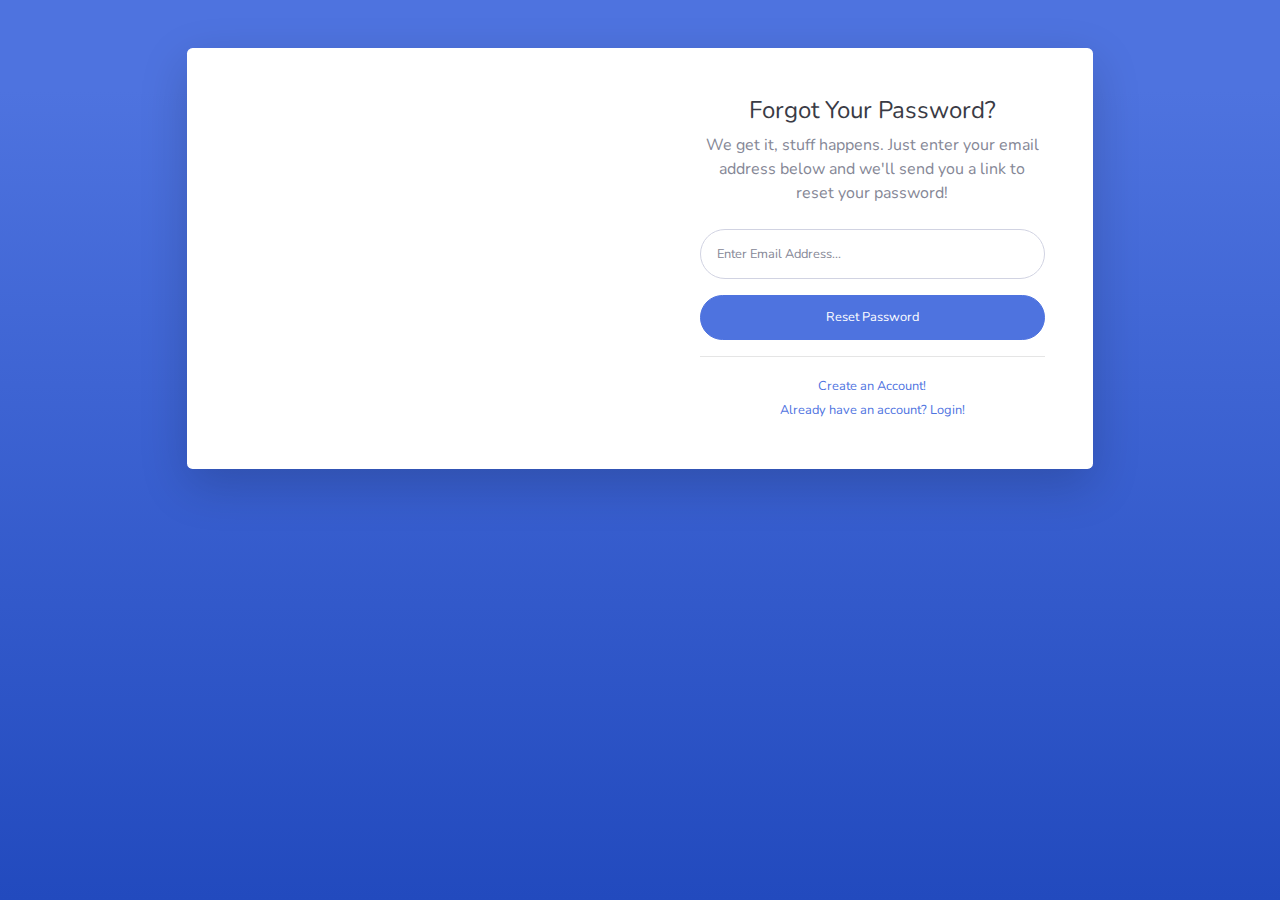
<file: Backend/forgot-password.html>
<!DOCTYPE html>
<html lang="en">

<head>

    <meta charset="utf-8">
    <meta http-equiv="X-UA-Compatible" content="IE=edge">
    <meta name="viewport" content="width=device-width, initial-scale=1, shrink-to-fit=no">
    <meta name="description" content="">
    <meta name="author" content="">

    <title>SB Admin 2 - Forgot Password</title>

    <!-- Custom fonts for this template-->
    <link href="vendor/fontawesome-free/css/all.min.css" rel="stylesheet" type="text/css">
    <link
        href="https://fonts.googleapis.com/css?family=Nunito:200,200i,300,300i,400,400i,600,600i,700,700i,800,800i,900,900i"
        rel="stylesheet">

    <!-- Custom styles for this template-->
    <link href="css/sb-admin-2.min.css" rel="stylesheet">
    <link rel="icon" href="../img/Logo1.png">
</head>

<body class="bg-gradient-primary">

    <div class="container">

        <!-- Outer Row -->
        <div class="row justify-content-center">

            <div class="col-xl-10 col-lg-12 col-md-9">

                <div class="card o-hidden border-0 shadow-lg my-5">
                    <div class="card-body p-0">
                        <!-- Nested Row within Card Body -->
                        <div class="row">
                            <div class="col-lg-6 d-none d-lg-block bg-password-image"></div>
                            <div class="col-lg-6">
                                <div class="p-5">
                                    <div class="text-center">
                                        <h1 class="h4 text-gray-900 mb-2">Forgot Your Password?</h1>
                                        <p class="mb-4">We get it, stuff happens. Just enter your email address below
                                            and we'll send you a link to reset your password!</p>
                                    </div>
                                    <form class="user">
                                        <div class="form-group">
                                            <input type="email" class="form-control form-control-user"
                                                id="exampleInputEmail" aria-describedby="emailHelp"
                                                placeholder="Enter Email Address...">
                                        </div>
                                        <a href="login.html" class="btn btn-primary btn-user btn-block">
                                            Reset Password
                                        </a>
                                    </form>
                                    <hr>
                                    <div class="text-center">
                                        <a class="small" href="register.html">Create an Account!</a>
                                    </div>
                                    <div class="text-center">
                                        <a class="small" href="login.html">Already have an account? Login!</a>
                                    </div>
                                </div>
                            </div>
                        </div>
                    </div>
                </div>

            </div>

        </div>

    </div>

    <!-- Bootstrap core JavaScript-->
    <script src="vendor/jquery/jquery.min.js"></script>
    <script src="vendor/bootstrap/js/bootstrap.bundle.min.js"></script>

    <!-- Core plugin JavaScript-->
    <script src="vendor/jquery-easing/jquery.easing.min.js"></script>

    <!-- Custom scripts for all pages-->
    <script src="js/sb-admin-2.min.js"></script>

</body>

</html>
</file>
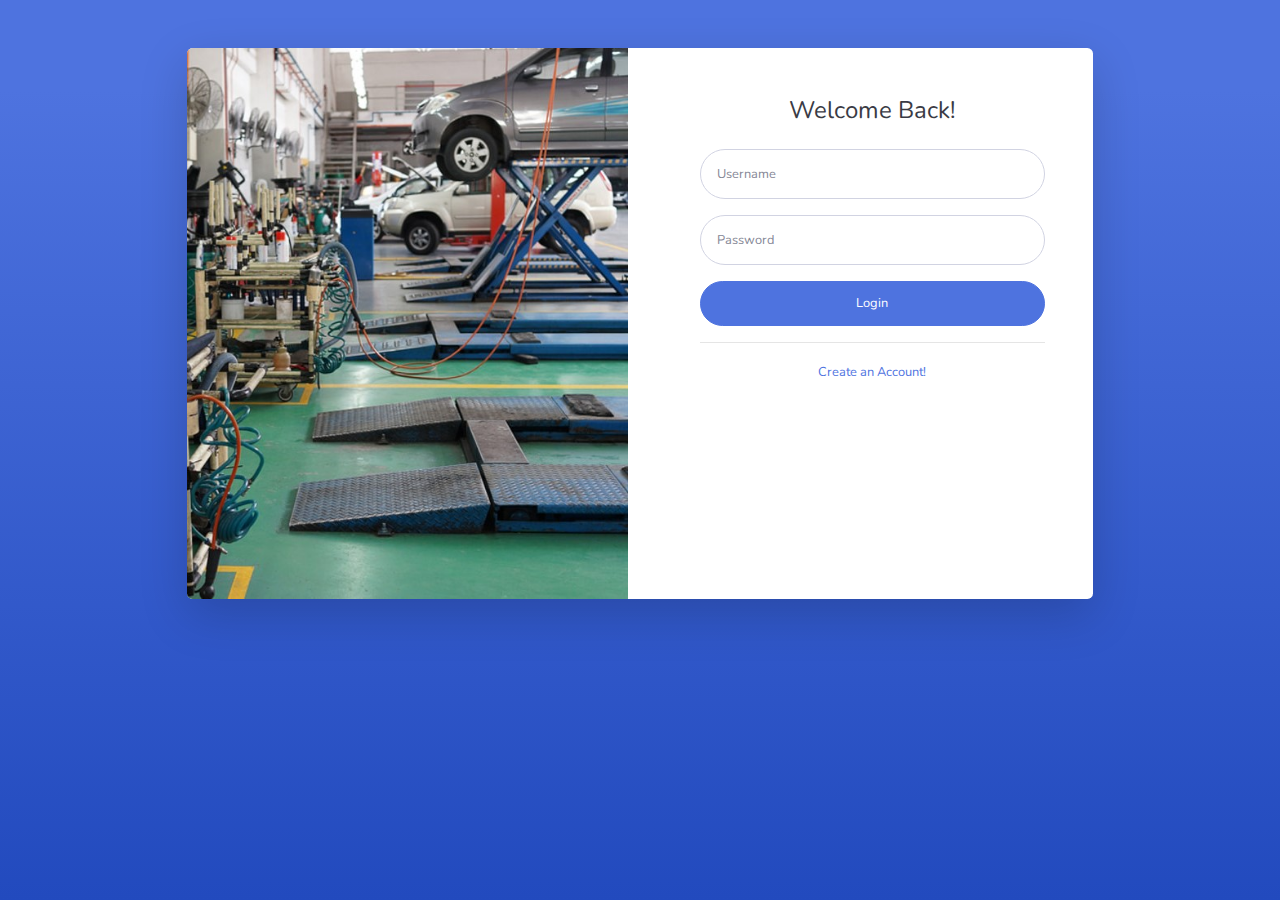
<file: Backend/login.html>
<!DOCTYPE html>
<html lang="en">

<head>

    <meta charset="utf-8">
    <meta http-equiv="X-UA-Compatible" content="IE=edge">
    <meta name="viewport" content="width=device-width, initial-scale=1, shrink-to-fit=no">
    <meta name="description" content="">
    <meta name="author" content="">

    <title>SB Admin 2 - Login</title>

    <!-- Custom fonts for this template-->
    <link href="vendor/fontawesome-free/css/all.min.css" rel="stylesheet" type="text/css">
    <link
        href="https://fonts.googleapis.com/css?family=Nunito:200,200i,300,300i,400,400i,600,600i,700,700i,800,800i,900,900i"
        rel="stylesheet">

    <!-- Custom styles for this template-->
    <link href="css/sb-admin-2.min.css" rel="stylesheet">

    <link rel="icon" href="../img/Logo1.png">

</head>

<body class="bg-gradient-primary">

    <div class="container">

        <!-- Outer Row -->
        <div class="row justify-content-center">

            <div class="col-xl-10 col-lg-12 col-md-9">

                <div class="card o-hidden border-0 shadow-lg my-5">
                    <div class="card-body p-0">
                        <!-- Nested Row within Card Body -->
                        <div class="row">
                            <div class="col-lg-6 d-none d-lg-block">
                                <img src="../img/Bengkel2.jpeg" alt="" class="img-fluid">
                            </div>
                            <div class="col-lg-6">
                                <div class="p-5">
                                    <div class="text-center">
                                        <h1 class="h4 text-gray-900 mb-4">Welcome Back!</h1>
                                    </div>
                                    <form class="user">
                                        <div class="form-group">
                                            <input type="text" class="form-control form-control-user"
                                                id="email" aria-describedby="emailHelp"
                                                placeholder="Username" name="email">
                                        </div>
                                        <div class="form-group">
                                            <input type="password" class="form-control form-control-user"
                                                id="password" placeholder="Password" name="password">
                                        </div>

                                        <script>
                                            function loginUser() {
                                                // Ambil nilai dari input username dan password
                                                var username = document.getElementById('email').value;
                                                var password = document.getElementById('password').value;
                                    
                                                // Cek kondisi login
                                                if (username === 'admin' && password === 'admin') {
                                                    alert('Login berhasil! Selamat datang ' + username);
                                                    window.location.href = 'index.html';
                                                } else {
                                                    alert('Login gagal! Silakan periksa kembali username dan password.');
                                                }
                                            }
                                        </script>

                                        <button type="button" onclick="loginUser()" class="btn btn-primary btn-user btn-block">Login</button>
                                    </form>
                                    <hr>
                                    <div class="text-center">
                                        <a class="small" href="register.html">Create an Account!</a>
                                    </div>
                                </div>
                            </div>
                        </div>
                    </div>
                </div>

            </div>

        </div>

    </div>

    <!-- Bootstrap core JavaScript-->
    <script src="vendor/jquery/jquery.min.js"></script>
    <script src="vendor/bootstrap/js/bootstrap.bundle.min.js"></script>

    <!-- Core plugin JavaScript-->
    <script src="vendor/jquery-easing/jquery.easing.min.js"></script>

    <!-- Custom scripts for all pages-->
    <script src="js/sb-admin-2.min.js"></script>

</body>

</html>
</file>
<file: css/tiny-slider.css>
.tns-outer{padding:0 !important}.tns-outer [hidden]{display:none !important}.tns-outer [aria-controls],.tns-outer [data-action]{cursor:pointer}.tns-slider{-webkit-transition:all 0s;-moz-transition:all 0s;transition:all 0s}.tns-slider>.tns-item{-webkit-box-sizing:border-box;-moz-box-sizing:border-box;box-sizing:border-box}.tns-horizontal.tns-subpixel{white-space:nowrap}.tns-horizontal.tns-subpixel>.tns-item{display:inline-block;vertical-align:top;white-space:normal}.tns-horizontal.tns-no-subpixel:after{content:'';display:table;clear:both}.tns-horizontal.tns-no-subpixel>.tns-item{float:left}.tns-horizontal.tns-carousel.tns-no-subpixel>.tns-item{margin-right:-100%}.tns-no-calc{position:relative;left:0}.tns-gallery{position:relative;left:0;min-height:1px}.tns-gallery>.tns-item{position:absolute;left:-100%;-webkit-transition:transform 0s, opacity 0s;-moz-transition:transform 0s, opacity 0s;transition:transform 0s, opacity 0s}.tns-gallery>.tns-slide-active{position:relative;left:auto !important}.tns-gallery>.tns-moving{-webkit-transition:all 0.25s;-moz-transition:all 0.25s;transition:all 0.25s}.tns-autowidth{display:inline-block}.tns-lazy-img{-webkit-transition:opacity 0.6s;-moz-transition:opacity 0.6s;transition:opacity 0.6s;opacity:0.6}.tns-lazy-img.tns-complete{opacity:1}.tns-ah{-webkit-transition:height 0s;-moz-transition:height 0s;transition:height 0s}.tns-ovh{overflow:hidden}.tns-visually-hidden{position:absolute;left:-10000em}.tns-transparent{opacity:0;visibility:hidden}.tns-fadeIn{opacity:1;filter:alpha(opacity=100);z-index:0}.tns-normal,.tns-fadeOut{opacity:0;filter:alpha(opacity=0);z-index:-1}.tns-vpfix{white-space:nowrap}.tns-vpfix>div,.tns-vpfix>li{display:inline-block}.tns-t-subp2{margin:0 auto;width:310px;position:relative;height:10px;overflow:hidden}.tns-t-ct{width:2333.3333333%;width:-webkit-calc(100% * 70 / 3);width:-moz-calc(100% * 70 / 3);width:calc(100% * 70 / 3);position:absolute;right:0}.tns-t-ct:after{content:'';display:table;clear:both}.tns-t-ct>div{width:1.4285714%;width:-webkit-calc(100% / 70);width:-moz-calc(100% / 70);width:calc(100% / 70);height:10px;float:left}

/*# sourceMappingURL=sourcemaps/tiny-slider.css.map */
</file>
<file: css/style.css>
/*
* Template Name: UntreeStore
* Template Author: Untree.co
* Author URI: https://untree.co/
* License: https://creativecommons.org/licenses/by/3.0/
*/
@import url("https://fonts.googleapis.com/css2?family=Inter:wght@400;500;600;700;800&display=swap");
body {
  overflow-x: hidden;
  position: relative; }

body {
  font-family: "Inter", sans-serif;
  font-weight: 400;
  line-height: 28px;
  color: #6a6a6a;
  font-size: 14px;
  background-color: #eff2f1; }

a {
  text-decoration: none;
  -webkit-transition: .3s all ease;
  -o-transition: .3s all ease;
  transition: .3s all ease;
  color: #2f2f2f;
  text-decoration: underline; }
  a:hover {
    color: #2f2f2f;
    text-decoration: none; }
  a.more {
    font-weight: 600; }

.custom-navbar {
  background: #4491c1 !important;
  padding-top: 20px;
  padding-bottom: 20px; }
  .custom-navbar .navbar-brand {
    font-size: 32px;
    font-weight: 600; }
    .custom-navbar .navbar-brand > span {
      opacity: .4; }
  .custom-navbar .navbar-toggler {
    border-color: transparent; }
    .custom-navbar .navbar-toggler:active, .custom-navbar .navbar-toggler:focus {
      -webkit-box-shadow: none;
      box-shadow: none;
      outline: none; }
  @media (min-width: 992px) {
    .custom-navbar .custom-navbar-nav li {
      margin-left: 15px;
      margin-right: 15px; } }
  .custom-navbar .custom-navbar-nav li a {
    font-weight: 500;
    color: #ffffff !important;
    opacity: .5;
    -webkit-transition: .3s all ease;
    -o-transition: .3s all ease;
    transition: .3s all ease;
    position: relative; }
    @media (min-width: 768px) {
      .custom-navbar .custom-navbar-nav li a:before {
        content: "";
        position: absolute;
        bottom: 0;
        left: 8px;
        right: 8px;
        background: #f9bf29;
        height: 5px;
        opacity: 1;
        visibility: visible;
        width: 0;
        -webkit-transition: .15s all ease-out;
        -o-transition: .15s all ease-out;
        transition: .15s all ease-out; } }
    .custom-navbar .custom-navbar-nav li a:hover {
      opacity: 1; }
      .custom-navbar .custom-navbar-nav li a:hover:before {
        width: calc(100% - 16px); }
  .custom-navbar .custom-navbar-nav li.active a {
    opacity: 1; }
    .custom-navbar .custom-navbar-nav li.active a:before {
      width: calc(100% - 16px); }
  .custom-navbar .custom-navbar-cta {
    margin-left: 0 !important;
    -webkit-box-orient: horizontal;
    -webkit-box-direction: normal;
    -ms-flex-direction: row;
    flex-direction: row; }
    @media (min-width: 768px) {
      .custom-navbar .custom-navbar-cta {
        margin-left: 40px !important; } }
    .custom-navbar .custom-navbar-cta li {
      margin-left: 0px;
      margin-right: 0px; }
      .custom-navbar .custom-navbar-cta li:first-child {
        margin-right: 20px; }

.hero {
  background: #5ec1ff;
  padding: calc(4rem - 30px) 0 0rem 0; }
  @media (min-width: 768px) {
    .hero {
      padding: calc(4rem - 30px) 0 4rem 0; } }
  @media (min-width: 992px) {
    .hero {
      padding: calc(8rem - 30px) 0 8rem 0; } }
  .hero .intro-excerpt {
    position: relative;
    z-index: 4; }
    @media (min-width: 992px) {
      .hero .intro-excerpt {
        max-width: 450px; } }
  .hero h1 {
    font-weight: 700;
    color: #ffffff;
    margin-bottom: 30px; }
    @media (min-width: 1400px) {
      .hero h1 {
        font-size: 54px; } }
  .hero p {
    color: rgba(255, 255, 255, 0.5);
    margin-botom: 30px; }
  .hero .hero-img-wrap {
    position: relative; }
    .hero .hero-img-wrap img {
      position: relative;
      top: 0px;
      right: 0px;
      z-index: 2;
      max-width: 780px;
      left: -20px; }
      @media (min-width: 768px) {
        .hero .hero-img-wrap img {
          right: 0px;
          left: -100px; } }
      @media (min-width: 992px) {
        .hero .hero-img-wrap img {
          left: 0px;
          top: -80px;
          position: absolute;
          right: -50px; } }
      @media (min-width: 1200px) {
        .hero .hero-img-wrap img {
          left: 0px;
          top: -80px;
          right: -100px; } }
    .hero .hero-img-wrap:after {
      content: "";
      position: absolute;
      width: 255px;
      height: 217px;
      background-image: url("../images/dots-light.svg");
      background-size: contain;
      background-repeat: no-repeat;
      right: -100px;
      top: -0px; }
      @media (min-width: 1200px) {
        .hero .hero-img-wrap:after {
          top: -40px; } }

.btn {
  font-weight: 600;
  padding: 12px 30px;
  border-radius: 30px;
  color: #ffffff;
  background: #2f2f2f;
  border-color: #2f2f2f; }
  .btn:hover {
    color: #ffffff;
    background: #222222;
    border-color: #222222; }
  .btn:active, .btn:focus {
    outline: none !important;
    -webkit-box-shadow: none;
    box-shadow: none; }
  .btn.btn-primary {
    background: #5ec1ff;
    border-color: #5ec1ff; }
    .btn.btn-primary:hover {
      background: #314d43;
      border-color: #314d43; }
  .btn.btn-secondary {
    color: #2f2f2f;
    background: #f9bf29;
    border-color: #f9bf29; }
    .btn.btn-secondary:hover {
      background: #f8b810;
      border-color: #f8b810; }
  .btn.btn-white-outline {
    background: transparent;
    border-width: 2px;
    border-color: rgba(255, 255, 255, 0.3); }
    .btn.btn-white-outline:hover {
      border-color: white;
      color: #ffffff; }

.section-title {
  color: #2f2f2f; }

.product-section {
  padding: 7rem 0; }
  .product-section .product-item {
    text-align: center;
    text-decoration: none;
    display: block;
    position: relative;
    padding-bottom: 50px;
    cursor: pointer; }
    .product-section .product-item .product-thumbnail {
      margin-bottom: 30px;
      position: relative;
      top: 0;
      -webkit-transition: .3s all ease;
      -o-transition: .3s all ease;
      transition: .3s all ease; }
    .product-section .product-item h3 {
      font-weight: 600;
      font-size: 16px; }
    .product-section .product-item strong {
      font-weight: 800 !important;
      font-size: 18px !important; }
    .product-section .product-item h3, .product-section .product-item strong {
      color: #2f2f2f;
      text-decoration: none; }
    .product-section .product-item .icon-cross {
      position: absolute;
      width: 35px;
      height: 35px;
      display: inline-block;
      background: #2f2f2f;
      bottom: 15px;
      left: 50%;
      -webkit-transform: translateX(-50%);
      -ms-transform: translateX(-50%);
      transform: translateX(-50%);
      margin-bottom: -17.5px;
      border-radius: 50%;
      opacity: 0;
      visibility: hidden;
      -webkit-transition: .3s all ease;
      -o-transition: .3s all ease;
      transition: .3s all ease; }
      .product-section .product-item .icon-cross img {
        position: absolute;
        left: 50%;
        top: 50%;
        -webkit-transform: translate(-50%, -50%);
        -ms-transform: translate(-50%, -50%);
        transform: translate(-50%, -50%); }
    .product-section .product-item:before {
      bottom: 0;
      left: 0;
      right: 0;
      position: absolute;
      content: "";
      background: #dce5e4;
      height: 0%;
      z-index: -1;
      border-radius: 10px;
      -webkit-transition: .3s all ease;
      -o-transition: .3s all ease;
      transition: .3s all ease; }
    .product-section .product-item:hover .product-thumbnail {
      top: -25px; }
    .product-section .product-item:hover .icon-cross {
      bottom: 0;
      opacity: 1;
      visibility: visible; }
    .product-section .product-item:hover:before {
      height: 70%; }

.why-choose-section {
  padding: 7rem 0; }
  .why-choose-section .img-wrap {
    position: relative; }
    .why-choose-section .img-wrap:before {
      position: absolute;
      content: "";
      width: 255px;
      height: 217px;
      background-image: url("../images/dots-yellow.svg");
      background-repeat: no-repeat;
      background-size: contain;
      -webkit-transform: translate(-40%, -40%);
      -ms-transform: translate(-40%, -40%);
      transform: translate(-40%, -40%);
      z-index: -1; }
    .why-choose-section .img-wrap img {
      border-radius: 20px; }

.feature {
  margin-bottom: 30px; }
  .feature .icon {
    display: inline-block;
    position: relative;
    margin-bottom: 20px; }
    .feature .icon:before {
      content: "";
      width: 33px;
      height: 33px;
      position: absolute;
      background: rgba(59, 93, 80, 0.2);
      border-radius: 50%;
      right: -8px;
      bottom: 0; }
  .feature h3 {
    font-size: 14px;
    color: #2f2f2f; }
  .feature p {
    font-size: 14px;
    line-height: 22px;
    color: #6a6a6a; }

.we-help-section {
  padding: 7rem 0; }
  .we-help-section .imgs-grid {
    display: -ms-grid;
    display: grid;
    -ms-grid-columns: (1fr)[27];
    grid-template-columns: repeat(27, 1fr);
    position: relative; }
    .we-help-section .imgs-grid:before {
      position: absolute;
      content: "";
      width: 255px;
      height: 217px;
      background-image: url("../images/dots-green.svg");
      background-size: contain;
      background-repeat: no-repeat;
      -webkit-transform: translate(-40%, -40%);
      -ms-transform: translate(-40%, -40%);
      transform: translate(-40%, -40%);
      z-index: -1; }
    .we-help-section .imgs-grid .grid {
      position: relative; }
      .we-help-section .imgs-grid .grid img {
        border-radius: 20px;
        max-width: 100%; }
      .we-help-section .imgs-grid .grid.grid-1 {
        -ms-grid-column: 1;
        -ms-grid-column-span: 18;
        grid-column: 1 / span 18;
        -ms-grid-row: 1;
        -ms-grid-row-span: 27;
        grid-row: 1 / span 27; }
      .we-help-section .imgs-grid .grid.grid-2 {
        -ms-grid-column: 19;
        -ms-grid-column-span: 27;
        grid-column: 19 / span 27;
        -ms-grid-row: 1;
        -ms-grid-row-span: 5;
        grid-row: 1 / span 5;
        padding-left: 20px; }
      .we-help-section .imgs-grid .grid.grid-3 {
        -ms-grid-column: 14;
        -ms-grid-column-span: 16;
        grid-column: 14 / span 16;
        -ms-grid-row: 6;
        -ms-grid-row-span: 27;
        grid-row: 6 / span 27;
        padding-top: 20px; }

.custom-list {
  width: 100%; }
  .custom-list li {
    display: inline-block;
    width: calc(50% - 20px);
    margin-bottom: 12px;
    line-height: 1.5;
    position: relative;
    padding-left: 20px; }
    .custom-list li:before {
      content: "";
      width: 8px;
      height: 8px;
      border-radius: 50%;
      border: 2px solid #5ec1ff;
      position: absolute;
      left: 0;
      top: 8px; }

.popular-product {
  padding: 0 0 7rem 0; }
  .popular-product .product-item-sm h3 {
    font-size: 14px;
    font-weight: 700;
    color: #2f2f2f; }
  .popular-product .product-item-sm a {
    text-decoration: none;
    color: #2f2f2f;
    -webkit-transition: .3s all ease;
    -o-transition: .3s all ease;
    transition: .3s all ease; }
    .popular-product .product-item-sm a:hover {
      color: rgba(47, 47, 47, 0.5); }
  .popular-product .product-item-sm p {
    line-height: 1.4;
    margin-bottom: 10px;
    font-size: 14px; }
  .popular-product .product-item-sm .thumbnail {
    margin-right: 10px;
    -webkit-box-flex: 0;
    -ms-flex: 0 0 120px;
    flex: 0 0 120px;
    position: relative; }
    .popular-product .product-item-sm .thumbnail:before {
      content: "";
      position: absolute;
      border-radius: 20px;
      background: #dce5e4;
      width: 98px;
      height: 98px;
      top: 50%;
      left: 50%;
      -webkit-transform: translate(-50%, -50%);
      -ms-transform: translate(-50%, -50%);
      transform: translate(-50%, -50%);
      z-index: -1; }

.testimonial-section {
  padding: 3rem 0 7rem 0; }

.testimonial-slider-wrap {
  position: relative; }
  .testimonial-slider-wrap .tns-inner {
    padding-top: 30px; }
  .testimonial-slider-wrap .item .testimonial-block blockquote {
    font-size: 16px; }
    @media (min-width: 768px) {
      .testimonial-slider-wrap .item .testimonial-block blockquote {
        line-height: 32px;
        font-size: 18px; } }
  .testimonial-slider-wrap .item .testimonial-block .author-info .author-pic {
    margin-bottom: 20px; }
    .testimonial-slider-wrap .item .testimonial-block .author-info .author-pic img {
      max-width: 80px;
      border-radius: 50%; }
  .testimonial-slider-wrap .item .testimonial-block .author-info h3 {
    font-size: 14px;
    font-weight: 700;
    color: #2f2f2f;
    margin-bottom: 0; }
  .testimonial-slider-wrap #testimonial-nav {
    position: absolute;
    top: 50%;
    z-index: 99;
    width: 100%;
    display: none; }
    @media (min-width: 768px) {
      .testimonial-slider-wrap #testimonial-nav {
        display: block; } }
    .testimonial-slider-wrap #testimonial-nav > span {
      cursor: pointer;
      position: absolute;
      width: 58px;
      height: 58px;
      line-height: 58px;
      border-radius: 50%;
      background: rgba(59, 93, 80, 0.1);
      color: #2f2f2f;
      -webkit-transition: .3s all ease;
      -o-transition: .3s all ease;
      transition: .3s all ease; }
      .testimonial-slider-wrap #testimonial-nav > span:hover {
        background: #5ec1ff;
        color: #ffffff; }
    .testimonial-slider-wrap #testimonial-nav .prev {
      left: -10px; }
    .testimonial-slider-wrap #testimonial-nav .next {
      right: 0; }
  .testimonial-slider-wrap .tns-nav {
    position: absolute;
    bottom: -50px;
    left: 50%;
    -webkit-transform: translateX(-50%);
    -ms-transform: translateX(-50%);
    transform: translateX(-50%); }
    .testimonial-slider-wrap .tns-nav button {
      background: none;
      border: none;
      display: inline-block;
      position: relative;
      width: 0 !important;
      height: 7px !important;
      margin: 2px; }
      .testimonial-slider-wrap .tns-nav button:active, .testimonial-slider-wrap .tns-nav button:focus, .testimonial-slider-wrap .tns-nav button:hover {
        outline: none;
        -webkit-box-shadow: none;
        box-shadow: none;
        background: none; }
      .testimonial-slider-wrap .tns-nav button:before {
        display: block;
        width: 7px;
        height: 7px;
        left: 0;
        top: 0;
        position: absolute;
        content: "";
        border-radius: 50%;
        -webkit-transition: .3s all ease;
        -o-transition: .3s all ease;
        transition: .3s all ease;
        background-color: #d6d6d6; }
      .testimonial-slider-wrap .tns-nav button:hover:before, .testimonial-slider-wrap .tns-nav button.tns-nav-active:before {
        background-color: #5ec1ff; }

.before-footer-section {
  padding: 7rem 0 12rem 0 !important; }

.blog-section {
  padding: 7rem 0 12rem 0; }
  .blog-section .post-entry a {
    text-decoration: none; }
  .blog-section .post-entry .post-thumbnail {
    display: block;
    margin-bottom: 20px; }
    .blog-section .post-entry .post-thumbnail img {
      border-radius: 20px;
      -webkit-transition: .3s all ease;
      -o-transition: .3s all ease;
      transition: .3s all ease; }
  .blog-section .post-entry .post-content-entry {
    padding-left: 15px;
    padding-right: 15px; }
    .blog-section .post-entry .post-content-entry h3 {
      font-size: 16px;
      margin-bottom: 0;
      font-weight: 600;
      margin-bottom: 7px; }
    .blog-section .post-entry .post-content-entry .meta {
      font-size: 14px; }
      .blog-section .post-entry .post-content-entry .meta a {
        font-weight: 600; }
  .blog-section .post-entry:hover .post-thumbnail img, .blog-section .post-entry:focus .post-thumbnail img {
    opacity: .7; }

.footer-section {
  padding: 80px 0;
  background: #ffffff; }
  .footer-section .relative {
    position: relative; }
  .footer-section a {
    text-decoration: none;
    color: #2f2f2f;
    -webkit-transition: .3s all ease;
    -o-transition: .3s all ease;
    transition: .3s all ease; }
    .footer-section a:hover {
      color: rgba(47, 47, 47, 0.5); }
  .footer-section .subscription-form {
    margin-bottom: 40px;
    position: relative;
    z-index: 2;
    margin-top: 100px; }
    @media (min-width: 992px) {
      .footer-section .subscription-form {
        margin-top: 0px;
        margin-bottom: 80px; } }
    .footer-section .subscription-form h3 {
      font-size: 18px;
      font-weight: 500;
      color: #5ec1ff; }
    .footer-section .subscription-form .form-control {
      height: 50px;
      border-radius: 10px;
      font-family: "Inter", sans-serif; }
      .footer-section .subscription-form .form-control:active, .footer-section .subscription-form .form-control:focus {
        outline: none;
        -webkit-box-shadow: none;
        box-shadow: none;
        border-color: #5ec1ff;
        -webkit-box-shadow: 0 1px 4px 0 rgba(0, 0, 0, 0.2);
        box-shadow: 0 1px 4px 0 rgba(0, 0, 0, 0.2); }
      .footer-section .subscription-form .form-control::-webkit-input-placeholder {
        font-size: 14px; }
      .footer-section .subscription-form .form-control::-moz-placeholder {
        font-size: 14px; }
      .footer-section .subscription-form .form-control:-ms-input-placeholder {
        font-size: 14px; }
      .footer-section .subscription-form .form-control:-moz-placeholder {
        font-size: 14px; }
    .footer-section .subscription-form .btn {
      border-radius: 10px !important; }
  .footer-section .sofa-img {
    position: absolute;
    top: -200px;
    z-index: 1;
    right: 0; }
    .footer-section .sofa-img img {
      max-width: 380px; }
  .footer-section .links-wrap {
    margin-top: 0px; }
    @media (min-width: 992px) {
      .footer-section .links-wrap {
        margin-top: 54px; } }
    .footer-section .links-wrap ul li {
      margin-bottom: 10px; }
  .footer-section .footer-logo-wrap .footer-logo {
    font-size: 32px;
    font-weight: 500;
    text-decoration: none;
    color: #5ec1ff; }
  .footer-section .custom-social li {
    margin: 2px;
    display: inline-block; }
    .footer-section .custom-social li a {
      width: 40px;
      height: 40px;
      text-align: center;
      line-height: 40px;
      display: inline-block;
      background: #dce5e4;
      color: #5ec1ff;
      border-radius: 50%; }
      .footer-section .custom-social li a:hover {
        background: #5ec1ff;
        color: #ffffff; }
  .footer-section .border-top {
    border-color: #dce5e4; }
    .footer-section .border-top.copyright {
      font-size: 14px !important; }

.untree_co-section {
  padding: 7rem 0; }

.form-control {
  height: 50px;
  border-radius: 10px;
  font-family: "Inter", sans-serif; }
  .form-control:active, .form-control:focus {
    outline: none;
    -webkit-box-shadow: none;
    box-shadow: none;
    border-color: #5ec1ff;
    -webkit-box-shadow: 0 1px 4px 0 rgba(0, 0, 0, 0.2);
    box-shadow: 0 1px 4px 0 rgba(0, 0, 0, 0.2); }
  .form-control::-webkit-input-placeholder {
    font-size: 14px; }
  .form-control::-moz-placeholder {
    font-size: 14px; }
  .form-control:-ms-input-placeholder {
    font-size: 14px; }
  .form-control:-moz-placeholder {
    font-size: 14px; }

.service {
  line-height: 1.5; }
  .service .service-icon {
    border-radius: 10px;
    -webkit-box-flex: 0;
    -ms-flex: 0 0 50px;
    flex: 0 0 50px;
    height: 50px;
    line-height: 50px;
    text-align: center;
    background: #5ec1ff;
    margin-right: 20px;
    color: #ffffff; }

textarea {
  height: auto !important; }

.site-blocks-table {
  overflow: auto; }
  .site-blocks-table .product-thumbnail {
    width: 200px; }
  .site-blocks-table .btn {
    padding: 2px 10px; }
  .site-blocks-table thead th {
    padding: 30px;
    text-align: center;
    border-width: 0px !important;
    vertical-align: middle;
    color: rgba(0, 0, 0, 0.8);
    font-size: 18px; }
  .site-blocks-table td {
    padding: 20px;
    text-align: center;
    vertical-align: middle;
    color: rgba(0, 0, 0, 0.8); }
  .site-blocks-table tbody tr:first-child td {
    border-top: 1px solid #5ec1ff !important; }
  .site-blocks-table .btn {
    background: none !important;
    color: #000000;
    border: none;
    height: auto !important; }

.site-block-order-table th {
  border-top: none !important;
  border-bottom-width: 1px !important; }

.site-block-order-table td, .site-block-order-table th {
  color: #000000; }

.couponcode-wrap input {
  border-radius: 10px !important; }

.text-primary {
  color: #5ec1ff !important; }

.thankyou-icon {
  position: relative;
  color: #5ec1ff; }
  .thankyou-icon:before {
    position: absolute;
    content: "";
    width: 50px;
    height: 50px;
    border-radius: 50%;
    background: rgba(59, 93, 80, 0.2); }
</file>
